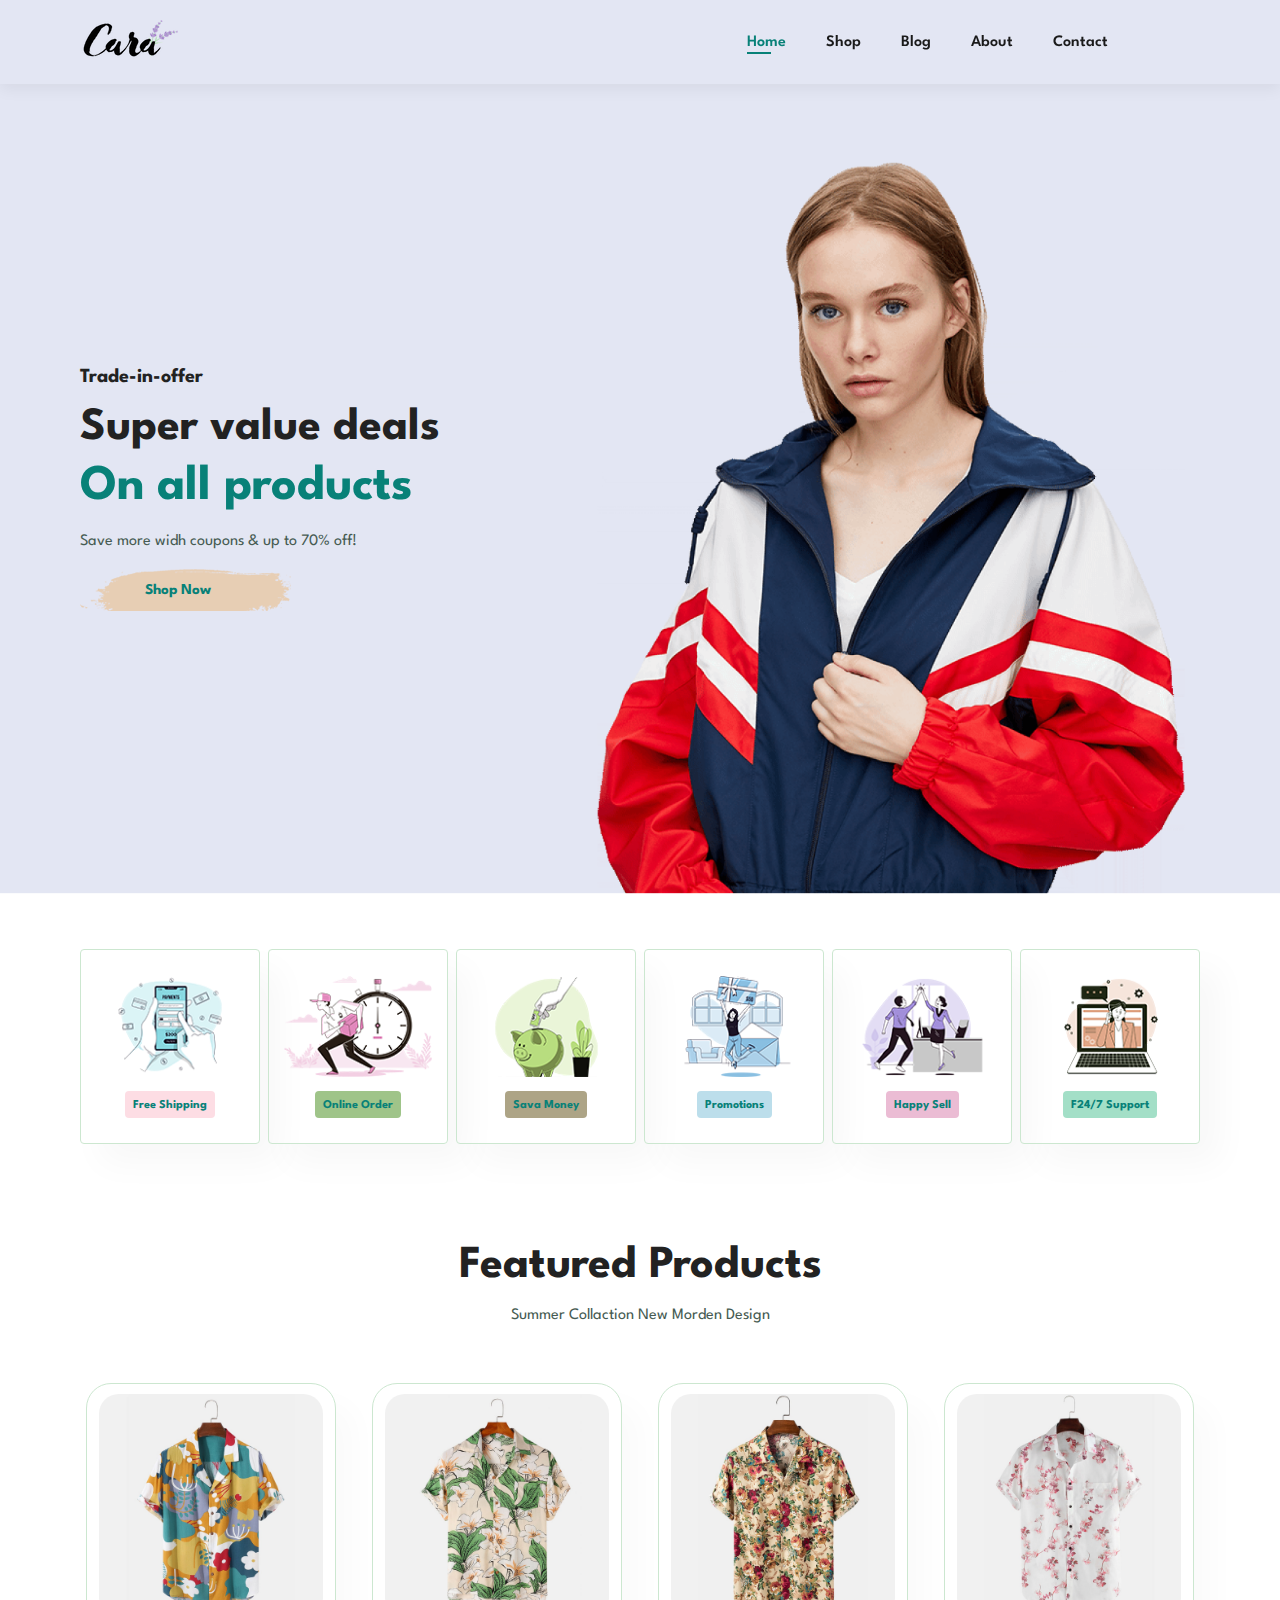
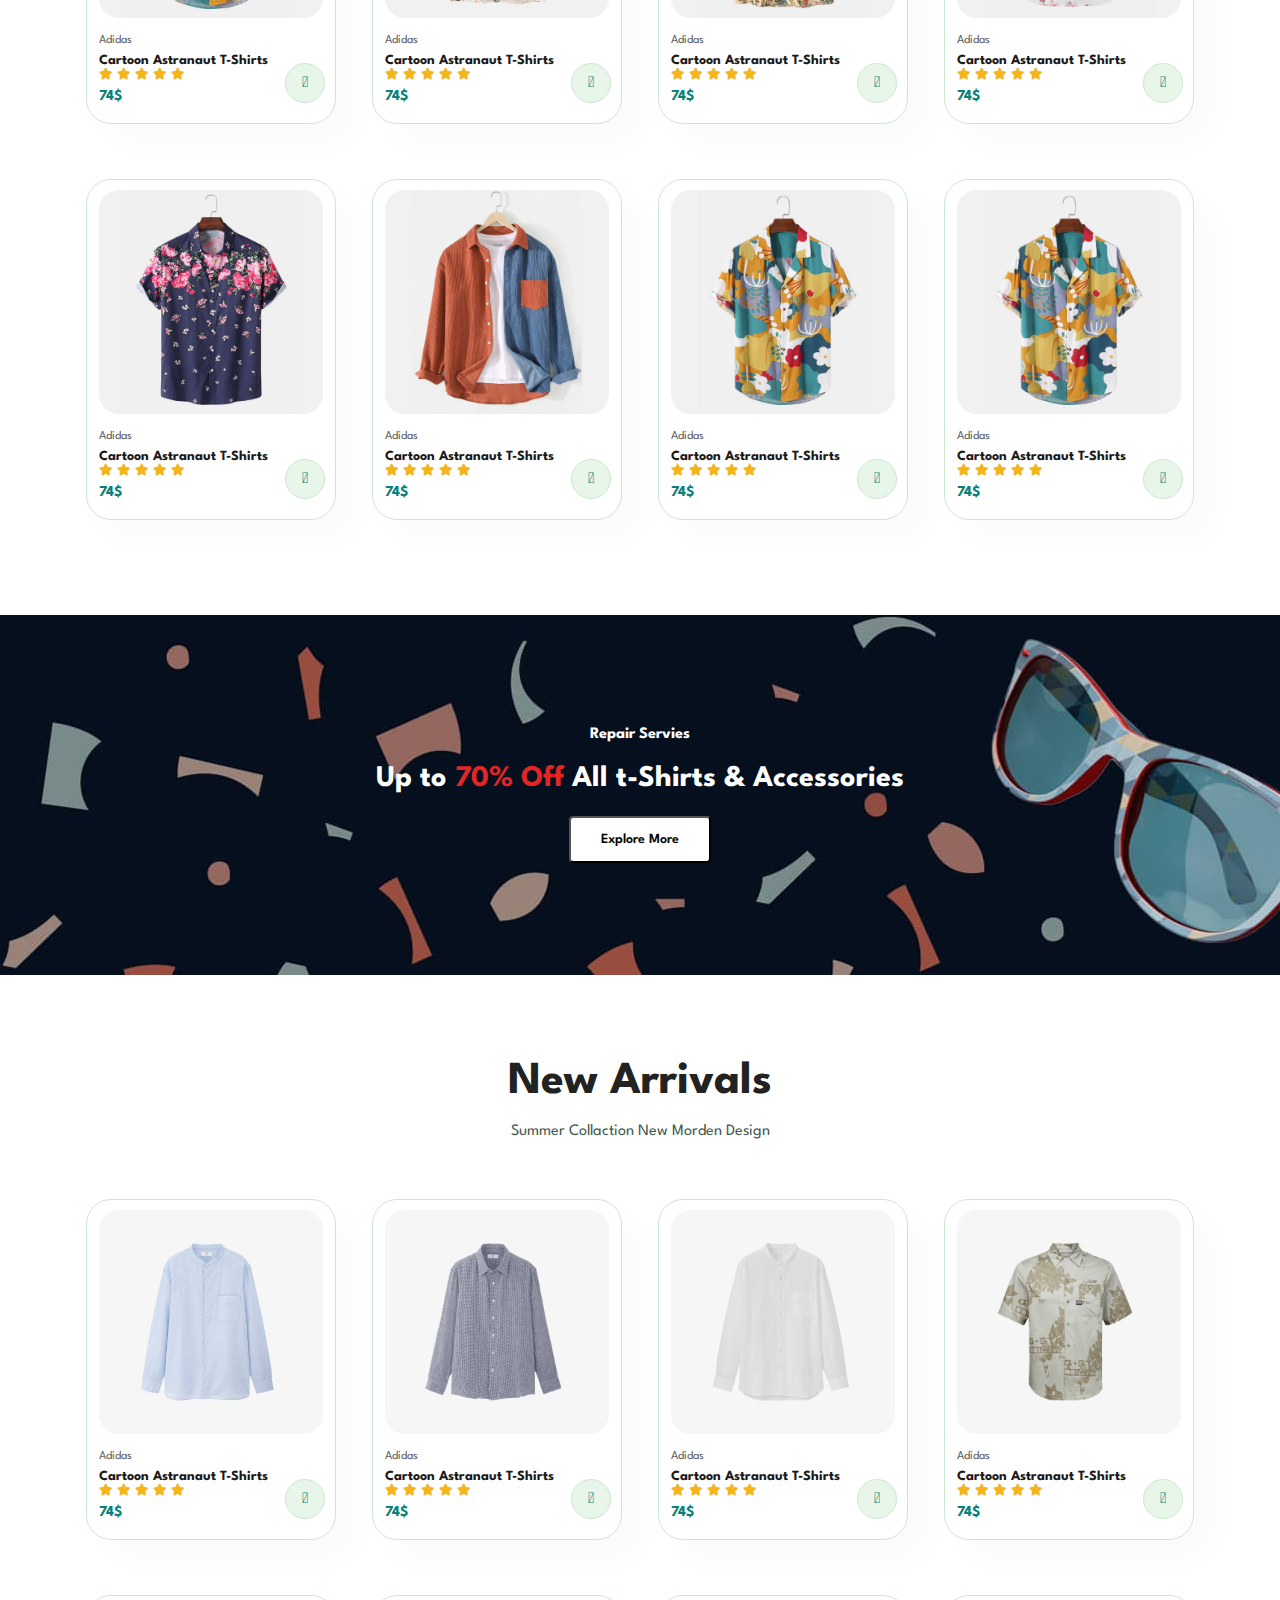
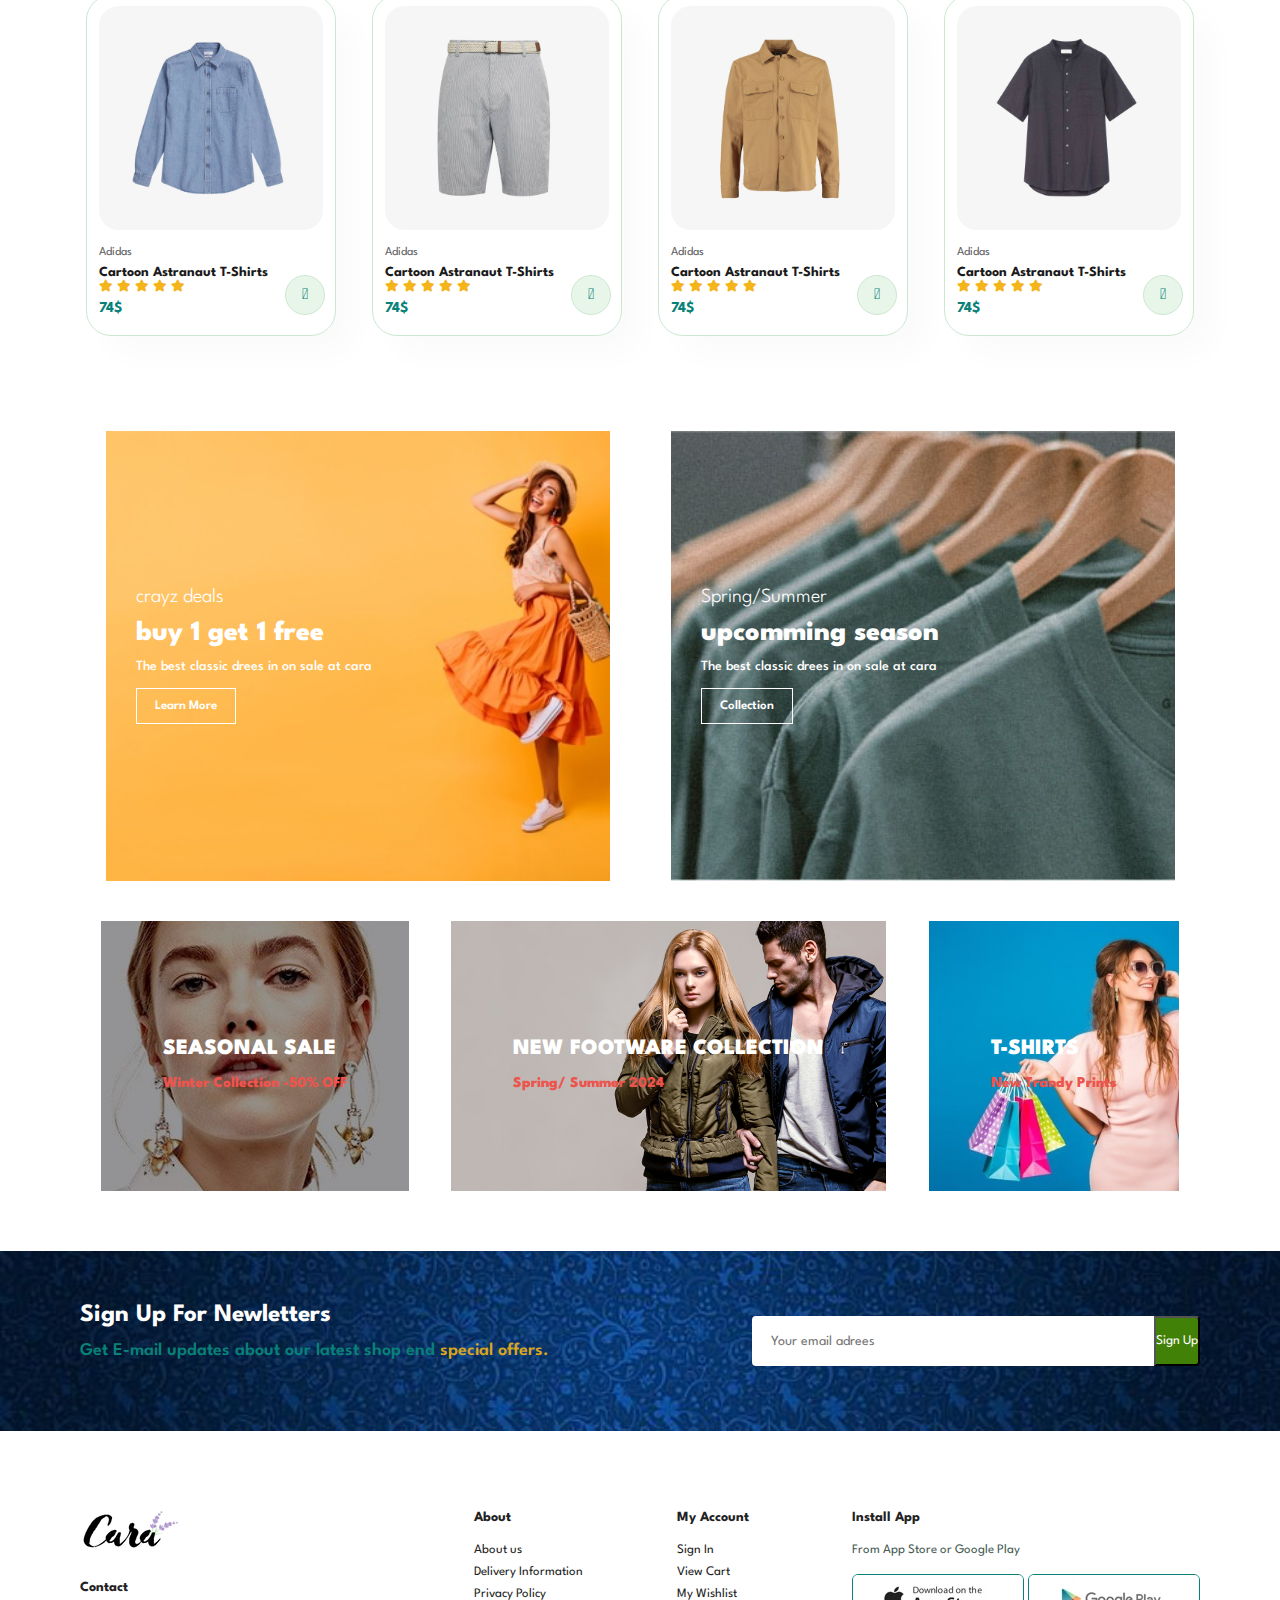
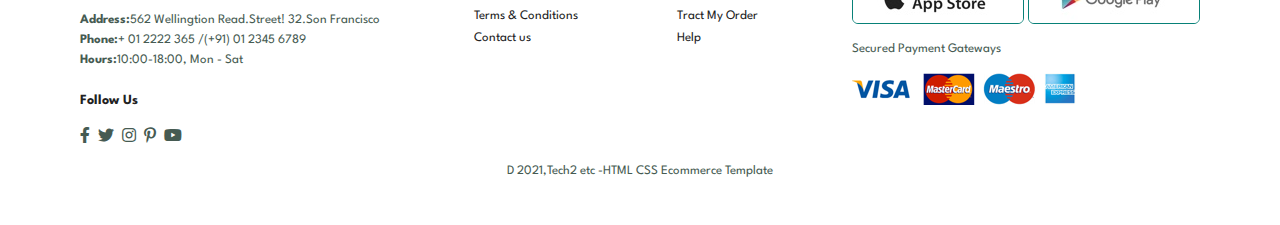
<file: index.html>
<!DOCTYPE html>
<html lang="en">

<head>
    <meta charset="UTF-8">
    <meta name="viewport" content="width=device-width, initial-scale=1.0">
    <link rel="stylesheet" href="./style.css">
    <title>Document</title>
    <link rel="stylesheet" href="https://pro.fontawesome.com/releases/v5.10.0/css/all.css" />
</head>

<body>

    <section id="header">
        <a href="#"><img src="./img/logo (1).png" alt=""></a>


        <ul id="navbar">
            <li><a class="active" href="index.html">Home</a></li>
            <li><a href="shop.html">Shop</a></li>
            <li><a href="blog.html">Blog</a></li>
            <li><a href="about.html">About</a></li>
            <li><a href="contact.html">Contact</a></li>
            <li id="lg-bag"><a href="cart.html"><i class="far fa-shopping-bag"></i></a></li>
            <a href="#" id="close"><i class="far fa-times"></i></a>
        </ul>

        <div id="mobile">
            <a href="cart.html"><i class="far fa-shopping-bag"></i></a>
            <i id="bar" class="fas fa-outdent"></i>
        </div>
    </section>

    <section id="hero">

        <h4>Trade-in-offer</h4>
        <h2>Super value deals</h2>
        <h1>On all products</h1>
        <p>Save more widh coupons & up to 70% off!</p>
        <button>Shop Now</button>
    </section>

    <section id="feature" class="section-p1">
        <div class="fe-box">
            <img src="./img/f1.png" alt="">
            <h6>Free Shipping</h6>
        </div>
        <div class="fe-box">
            <img src="./img/f2.png" alt="">
            <h6>Online Order</h6>
        </div>
        <div class="fe-box">
            <img src="./img/f3.png" alt="">
            <h6>Sava Money</h6>
        </div>
        <div class="fe-box">
            <img src="./img/f4.png" alt="">
            <h6>Promotions</h6>
        </div>
        <div class="fe-box">
            <img src="./img/f5.png" alt="">
            <h6>Happy Sell</h6>
        </div>
        <div class="fe-box">
            <img src="./img/f6.png" alt="">
            <h6>F24/7 Support</h6>
        </div>


    </section>

    <section id="products1" class="section-p1">
        <h2>Featured Products</h2>
        <p>Summer Collaction New Morden Design</p>
        <div class="pro-container">
            <div class="pro">
                <img src="./img/f1.jpg" alt="">
                <div class="des">
                    <span>Adidas</span>
                    <h5>Cartoon Astranaut T-Shirts</h5>
                    <div class="star">
                        <i class="fas fa-star"></i>
                        <i class="fas fa-star"></i>
                        <i class="fas fa-star"></i>
                        <i class="fas fa-star"></i>
                        <i class="fas fa-star"></i>

                    </div>
                    <h4>74$</h4>
                </div>
                <a href="#"><i class="fal fa-shopping-cart cart"></i></a>
            </div>


            <div class="pro">
                <img src="./img/f2.jpg" alt="">
                <div class="des">
                    <span>Adidas</span>
                    <h5>Cartoon Astranaut T-Shirts</h5>
                    <div class="star">
                        <i class="fas fa-star"></i>
                        <i class="fas fa-star"></i>
                        <i class="fas fa-star"></i>
                        <i class="fas fa-star"></i>
                        <i class="fas fa-star"></i>

                    </div>
                    <h4>74$</h4>
                </div>
                <a href="#"><i class="fal fa-shopping-cart cart"></i></a>
            </div>
            <div class="pro">
                <img src="./img/f3.jpg" alt="">
                <div class="des">
                    <span>Adidas</span>
                    <h5>Cartoon Astranaut T-Shirts</h5>
                    <div class="star">
                        <i class="fas fa-star"></i>
                        <i class="fas fa-star"></i>
                        <i class="fas fa-star"></i>
                        <i class="fas fa-star"></i>
                        <i class="fas fa-star"></i>

                    </div>
                    <h4>74$</h4>
                </div>
                <a href="#"><i class="fal fa-shopping-cart cart"></i></a>
            </div>
            <div class="pro">
                <img src="./img/f4.jpg" alt="">
                <div class="des">
                    <span>Adidas</span>
                    <h5>Cartoon Astranaut T-Shirts</h5>
                    <div class="star">
                        <i class="fas fa-star"></i>
                        <i class="fas fa-star"></i>
                        <i class="fas fa-star"></i>
                        <i class="fas fa-star"></i>
                        <i class="fas fa-star"></i>

                    </div>
                    <h4>74$</h4>
                </div>
                <a href="#"><i class="fal fa-shopping-cart cart"></i></a>
            </div>

            <div class="pro">
                <img src="./img/f5.jpg" alt="">
                <div class="des">
                    <span>Adidas</span>
                    <h5>Cartoon Astranaut T-Shirts</h5>
                    <div class="star">
                        <i class="fas fa-star"></i>
                        <i class="fas fa-star"></i>
                        <i class="fas fa-star"></i>
                        <i class="fas fa-star"></i>
                        <i class="fas fa-star"></i>

                    </div>
                    <h4>74$</h4>
                </div>
                <a href="#"><i class="fal fa-shopping-cart cart"></i></a>
            </div>
            <div class="pro">
                <img src="./img/f6.jpg" alt="">
                <div class="des">
                    <span>Adidas</span>
                    <h5>Cartoon Astranaut T-Shirts</h5>
                    <div class="star">
                        <i class="fas fa-star"></i>
                        <i class="fas fa-star"></i>
                        <i class="fas fa-star"></i>
                        <i class="fas fa-star"></i>
                        <i class="fas fa-star"></i>

                    </div>
                    <h4>74$</h4>
                </div>
                <a href="#"><i class="fal fa-shopping-cart cart"></i></a>
            </div>
            <div class="pro">
                <img src="./img/f1.jpg" alt="">
                <div class="des">
                    <span>Adidas</span>
                    <h5>Cartoon Astranaut T-Shirts</h5>
                    <div class="star">
                        <i class="fas fa-star"></i>
                        <i class="fas fa-star"></i>
                        <i class="fas fa-star"></i>
                        <i class="fas fa-star"></i>
                        <i class="fas fa-star"></i>

                    </div>
                    <h4>74$</h4>
                </div>
                <a href="#"><i class="fal fa-shopping-cart cart"></i></a>
            </div>
            <div class="pro">
                <img src="./img/f1.jpg" alt="">
                <div class="des">
                    <span>Adidas</span>
                    <h5>Cartoon Astranaut T-Shirts</h5>
                    <div class="star">
                        <i class="fas fa-star"></i>
                        <i class="fas fa-star"></i>
                        <i class="fas fa-star"></i>
                        <i class="fas fa-star"></i>
                        <i class="fas fa-star"></i>

                    </div>
                    <h4>74$</h4>
                </div>
                <a href="#"><i class="fal fa-shopping-cart cart"></i></a>
            </div>
        </div>



    </section>

    <section id="banner" class="section-m1">
        <h4>Repair Servies</h4>
        <h2>Up to <span>70% Off</span> All t-Shirts & Accessories </h2>
        <button class="normal">Explore More</button>
    </section>

    <section id="products1" class="section-p1">
        <h2>New Arrivals</h2>
        <p>Summer Collaction New Morden Design</p>
        <div class="pro-container">
            <div class="pro">
                <img src="./img/n1.jpg" alt="">
                <div class="des">
                    <span>Adidas</span>
                    <h5>Cartoon Astranaut T-Shirts</h5>
                    <div class="star">
                        <i class="fas fa-star"></i>
                        <i class="fas fa-star"></i>
                        <i class="fas fa-star"></i>
                        <i class="fas fa-star"></i>
                        <i class="fas fa-star"></i>

                    </div>
                    <h4>74$</h4>
                </div>
                <a href="#"><i class="fal fa-shopping-cart cart"></i></a>
            </div>


            <div class="pro">
                <img src="./img/n2.jpg" alt="">
                <div class="des">
                    <span>Adidas</span>
                    <h5>Cartoon Astranaut T-Shirts</h5>
                    <div class="star">
                        <i class="fas fa-star"></i>
                        <i class="fas fa-star"></i>
                        <i class="fas fa-star"></i>
                        <i class="fas fa-star"></i>
                        <i class="fas fa-star"></i>

                    </div>
                    <h4>74$</h4>
                </div>
                <a href="#"><i class="fal fa-shopping-cart cart"></i></a>
            </div>
            <div class="pro">
                <img src="./img/n3.jpg" alt="">
                <div class="des">
                    <span>Adidas</span>
                    <h5>Cartoon Astranaut T-Shirts</h5>
                    <div class="star">
                        <i class="fas fa-star"></i>
                        <i class="fas fa-star"></i>
                        <i class="fas fa-star"></i>
                        <i class="fas fa-star"></i>
                        <i class="fas fa-star"></i>

                    </div>
                    <h4>74$</h4>
                </div>
                <a href="#"><i class="fal fa-shopping-cart cart"></i></a>
            </div>
            <div class="pro">
                <img src="./img/n4.jpg" alt="">
                <div class="des">
                    <span>Adidas</span>
                    <h5>Cartoon Astranaut T-Shirts</h5>
                    <div class="star">
                        <i class="fas fa-star"></i>
                        <i class="fas fa-star"></i>
                        <i class="fas fa-star"></i>
                        <i class="fas fa-star"></i>
                        <i class="fas fa-star"></i>

                    </div>
                    <h4>74$</h4>
                </div>
                <a href="#"><i class="fal fa-shopping-cart cart"></i></a>
            </div>

            <div class="pro">
                <img src="./img/n5.jpg" alt="">
                <div class="des">
                    <span>Adidas</span>
                    <h5>Cartoon Astranaut T-Shirts</h5>
                    <div class="star">
                        <i class="fas fa-star"></i>
                        <i class="fas fa-star"></i>
                        <i class="fas fa-star"></i>
                        <i class="fas fa-star"></i>
                        <i class="fas fa-star"></i>

                    </div>
                    <h4>74$</h4>
                </div>
                <a href="#"><i class="fal fa-shopping-cart cart"></i></a>
            </div>
            <div class="pro">
                <img src="./img/n6.jpg" alt="">
                <div class="des">
                    <span>Adidas</span>
                    <h5>Cartoon Astranaut T-Shirts</h5>
                    <div class="star">
                        <i class="fas fa-star"></i>
                        <i class="fas fa-star"></i>
                        <i class="fas fa-star"></i>
                        <i class="fas fa-star"></i>
                        <i class="fas fa-star"></i>

                    </div>
                    <h4>74$</h4>
                </div>
                <a href="#"><i class="fal fa-shopping-cart cart"></i></a>
            </div>
            <div class="pro">
                <img src="./img/n7.jpg" alt="">
                <div class="des">
                    <span>Adidas</span>
                    <h5>Cartoon Astranaut T-Shirts</h5>
                    <div class="star">
                        <i class="fas fa-star"></i>
                        <i class="fas fa-star"></i>
                        <i class="fas fa-star"></i>
                        <i class="fas fa-star"></i>
                        <i class="fas fa-star"></i>

                    </div>
                    <h4>74$</h4>
                </div>
                <a href="#"><i class="fal fa-shopping-cart cart"></i></a>
            </div>
            <div class="pro">
                <img src="./img/n8.jpg" alt="">
                <div class="des">
                    <span>Adidas</span>
                    <h5>Cartoon Astranaut T-Shirts</h5>
                    <div class="star">
                        <i class="fas fa-star"></i>
                        <i class="fas fa-star"></i>
                        <i class="fas fa-star"></i>
                        <i class="fas fa-star"></i>
                        <i class="fas fa-star"></i>

                    </div>
                    <h4>74$</h4>
                </div>
                <a href="#"><i class="fal fa-shopping-cart cart"></i></a>
            </div>
        </div>



    </section>
    <section id="sm-banner" class="section-p1">
        <div class="banner-box ">
            <h4>crayz deals</h4>
            <h2>buy 1 get 1 free</h2>
            <span>The best classic drees in on sale at cara</span>
            <button class="white">Learn More</button>
        </div>

        <div class="banner-box banner-box2">
            <h4>Spring/Summer</h4>
            <h2>upcomming season</h2>
            <span>The best classic drees in on sale at cara</span>
            <button class="white">Collection</button>
        </div>
    </section>

    <section id="banner3">
        <div class="banner-box">
            <h2>SEASONAL SALE</h2>
            <h3>Winter Collection -50% OFF</h3>
        </div>
        <div class="banner-box banner-box2">
            <h2>NEW FOOTWARE COLLECTION</h2>
            <h3>Spring/ Summer 2024</h3>
        </div>
        <div class="banner-box banner-box3">
            <h2>T-SHIRTS</h2>
            <h3>New Trandy Prints</h3>
        </div>
    </section>

    <section id="newletter" class="section-p1 section-m1">
        <div class="newtext">
            <b>Sign Up For Newletters</b>
            <p>Get E-mail updates about our latest shop end <span>special offers.</span> </p>
        </div>
        <div class="form">
            <input type="text" placeholder="Your email adrees">
            <button>Sign Up</button>
        </div>
    </section>

    <footer class="section-p1">
        <div class="col">
            <img class="logo" src="./logo (1).png" alt="">

            <h4>Contact</h4>
            <p><strong>Address:</strong>562 Wellingtion Read.Street! 32.Son Francisco</strong></p>
            <p><strong>Phone:</strong>+ 01 2222 365 /(+91) 01 2345 6789</p>
            <p><strong>Hours:</strong>10:00-18:00, Mon - Sat </p>

            <div class="follow">
                <h4>Follow Us</h4>
                <div class="icon">
                    <i class="fab fa-facebook-f"></i>
                    <i class="fab fa-twitter"></i>
                    <i class="fab fa-instagram"></i>
                    <i class="fab fa-pinterest-p"></i>
                    <i class="fab fa-youtube"></i>

                </div>
            </div>
        </div>
        <div class="col">
            <h4>About </h4>
            <a href="#">About us</a>
            <a href="#">Delivery Information</a>
            <a href="#">Privacy Policy</a>
            <a href="#">Terms & Conditions</a>
            <a href="#">Contact us</a>

        </div>
        <div class="col">
            <h4>My Account </h4>
            <a href="#">Sign In</a>
            <a href="#">View Cart</a>
            <a href="#">My Wishlist</a>
            <a href="#">Tract My Order</a>
            <a href="#">Help</a>

        </div>
        <div class="col install">
            <h4>Install App</h4>
            <p>From App Store or Google Play</p>
            <div class="row">
                <img src="./app (1).jpg" alt="">
                <img src="./img/play.jpg" alt="">
            </div>
            <p>Secured Payment Gateways</p>
            <img src="./img/pay.png" alt="">
        </div>
        <div class="copyright">
            <p>D 2021,Tech2 etc -HTML CSS Ecommerce Template</p>
        </div>


    </footer>










    <script src="./add.js"></script>
</body>

</html>
</file>
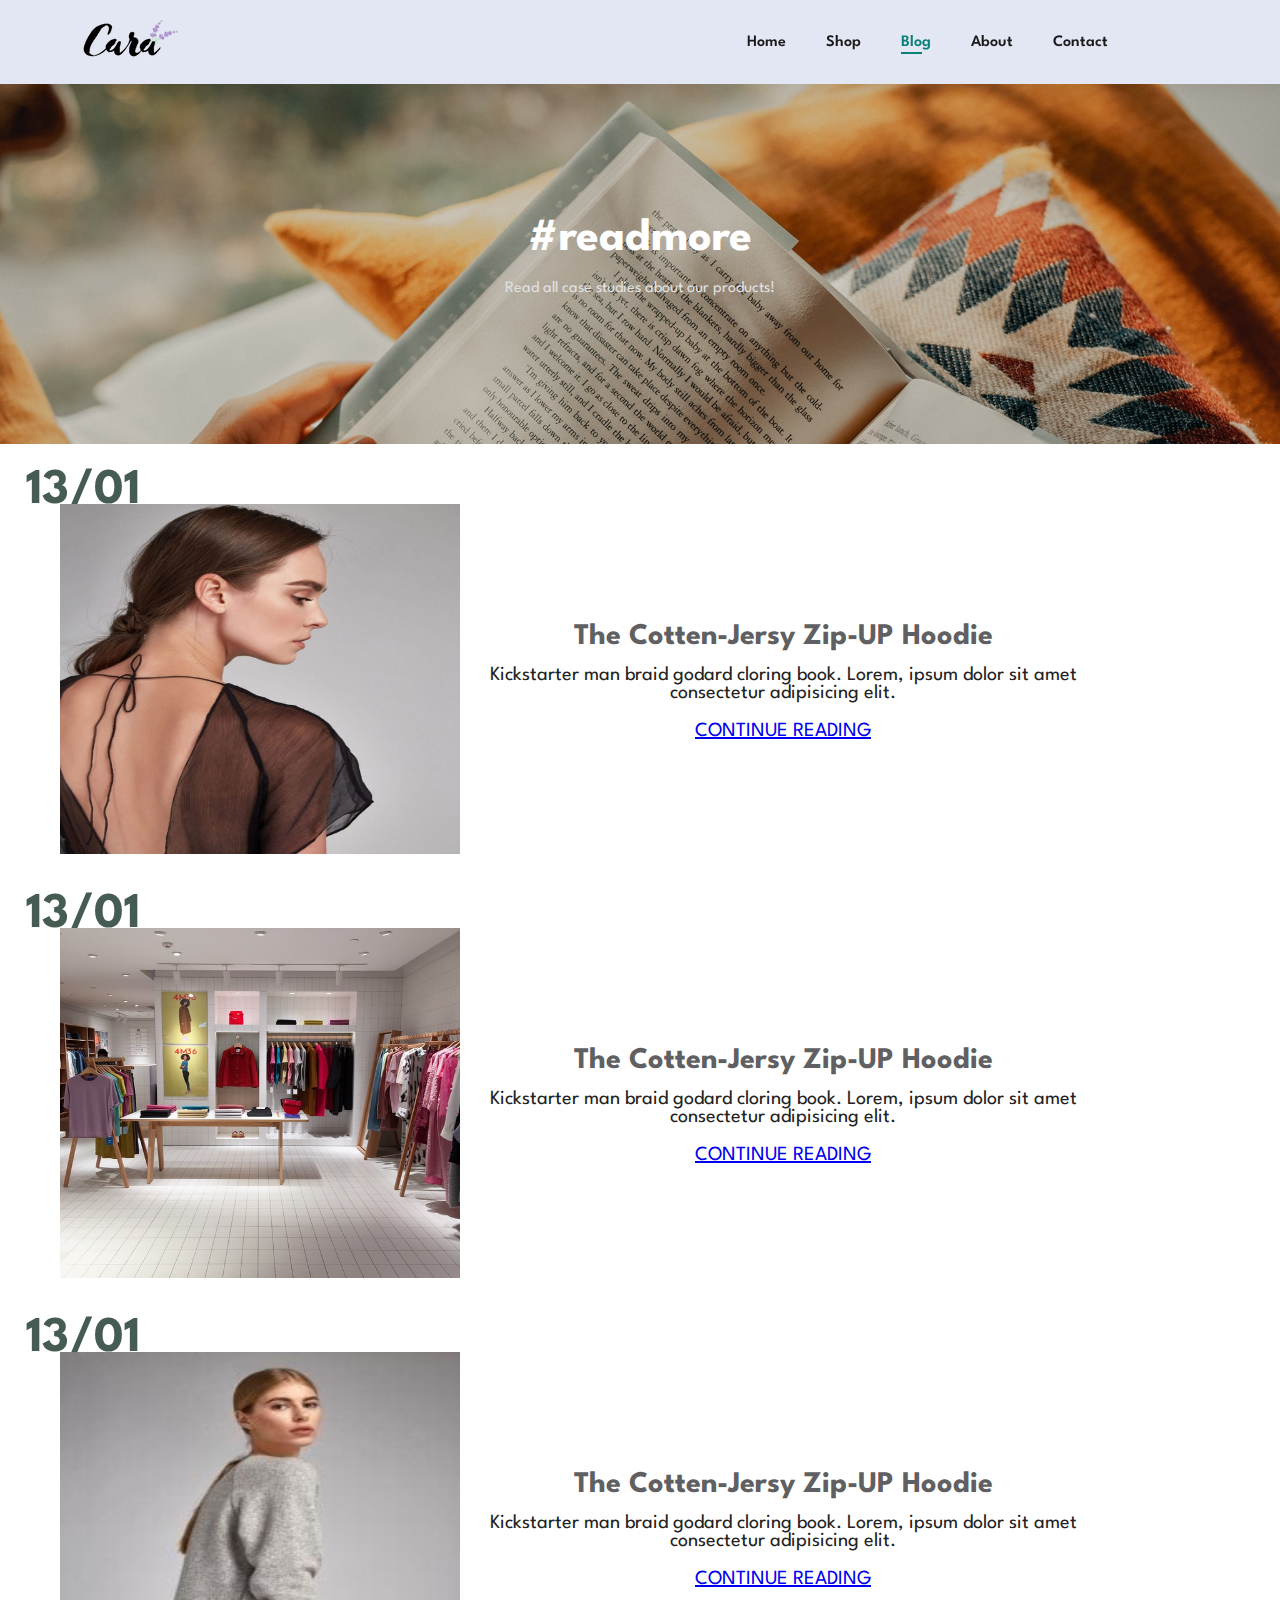
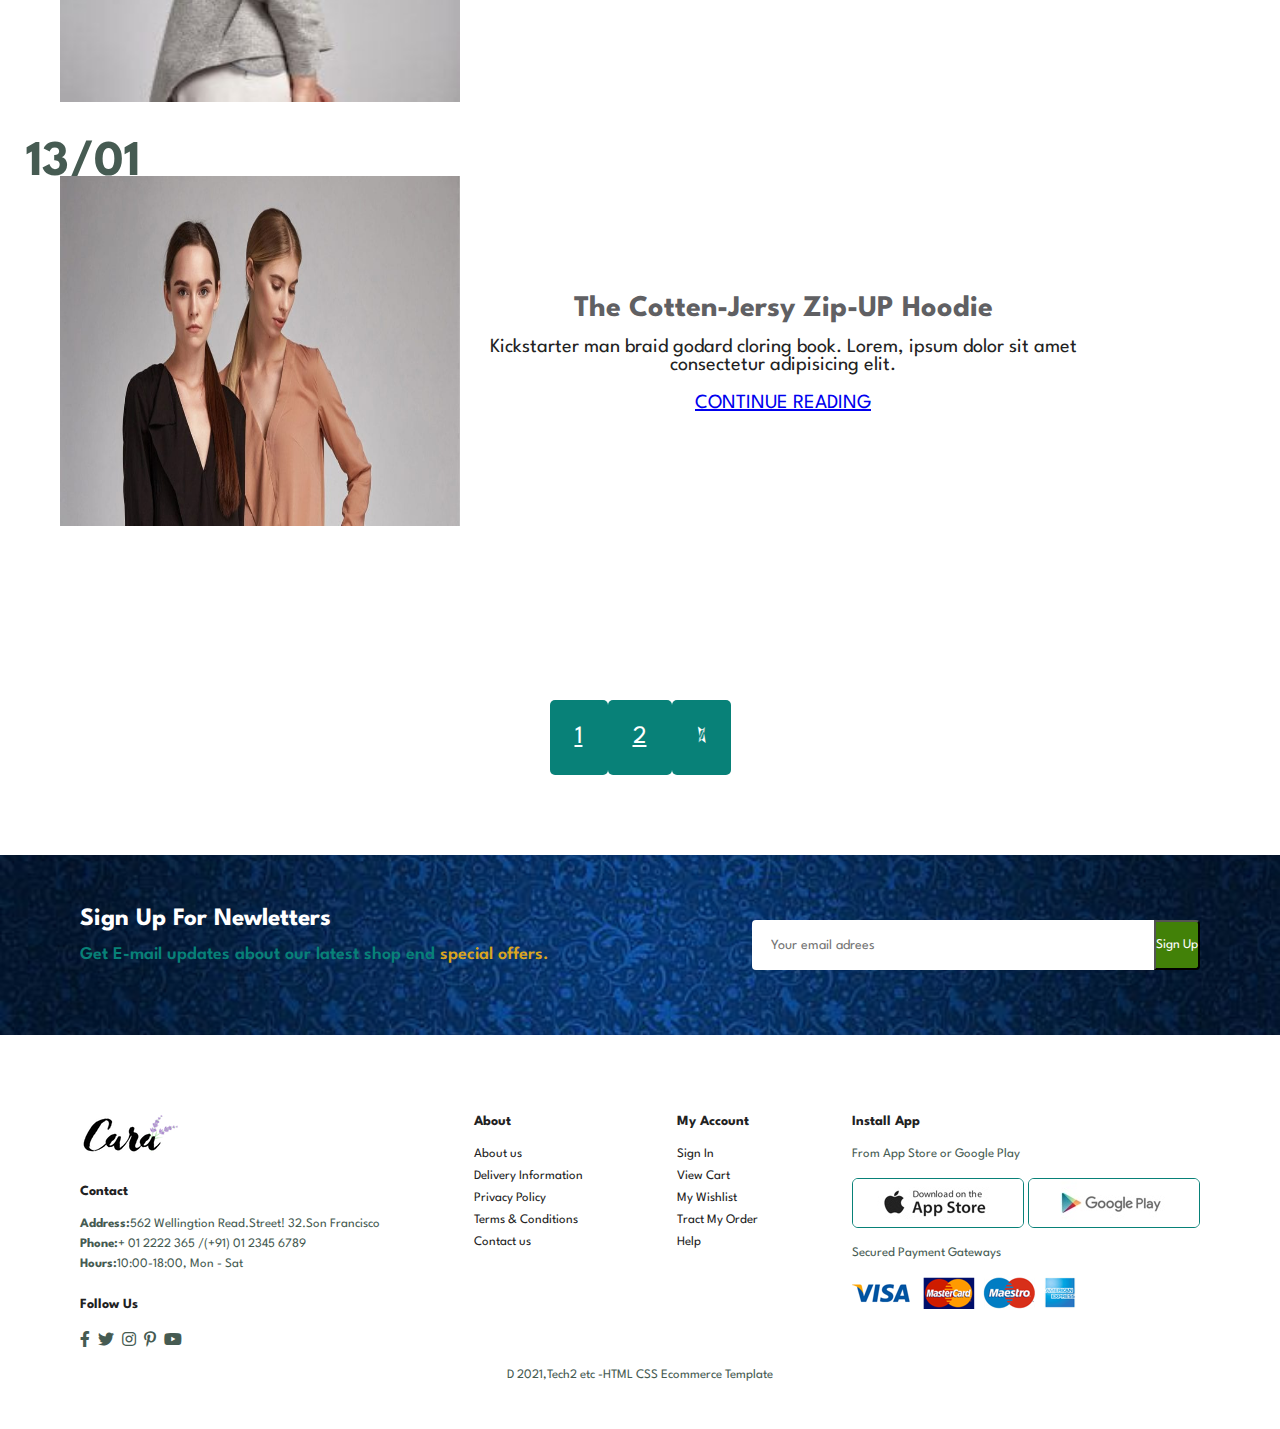
<file: blog.html>
<!DOCTYPE html>
<html lang="en">

<head>
    <meta charset="UTF-8">
    <meta name="viewport" content="width=device-width, initial-scale=1.0">
    <link rel="stylesheet" href="./style.css">
    <title>Document</title>
    <link rel="stylesheet" href="https://pro.fontawesome.com/releases/v5.10.0/css/all.css" />
</head>

<body>

    <section id="header">
        <a href="#"><img src="./logo (1).png" alt=""></a>

        <div>
            <ul id="navbar">
                <li><a href="index.html">Home</a></li>
                <li><a href="shop.html">Shop</a></li>
                <li><a class="active" href="blog.html">Blog</a></li>
                <li><a href="about.html">About</a></li>
                <li><a href="contact.html">Contact</a></li>
                <li id="lg-bag"><a href="cart.html"><i class="far fa-shopping-bag"></i></a></li>
                <a href="#" id="close"><i class="far fa-times"></i></a>


            </ul>
        </div>
        <div id="mobile">

            <a href="cart.html"><i class="far fa-shopping-bag"></i></a>
            <i id="bar" class="fas fa-outdent"></i>
        </div>
    </section>

    <section id="page-header" class="blog-header">
        
        <h2>#readmore</h2>
        <p>Read all case studies about our products! </p>
    </section>
 
<section id="blog">
    <div class="blog-box">
        <div class="blog-img">
            <img src="./img/b1 (3).jpg" alt="">
        </div>
        <div class="blog-details">
            <h4>The Cotten-Jersy Zip-UP Hoodie</h4>
            <p>Kickstarter man braid godard cloring book. Lorem, ipsum dolor sit amet consectetur adipisicing elit.</p>
            <a href="#">CONTINUE READING</a>
        </div>
        <h1>13/01</h1>
    </div>
    <div class="blog-box">
        <div class="blog-img">
            <img  src="./img/b3 (1).jpg" alt="">
        </div>
        <div class="blog-details">
            <h4>The Cotten-Jersy Zip-UP Hoodie</h4>
            <p>Kickstarter man braid godard cloring book. Lorem, ipsum dolor sit amet consectetur adipisicing elit.</p>
            <a href="#">CONTINUE READING</a>
        </div>
        <h1>13/01</h1>
    </div>
    <div class="blog-box">
        <div class="blog-img">
            <img src="./img/b5 (1).jpg" alt="">
        </div>
        <div class="blog-details">
            <h4>The Cotten-Jersy Zip-UP Hoodie</h4>
            <p>Kickstarter man braid godard cloring book. Lorem, ipsum dolor sit amet consectetur adipisicing elit.</p>
            <a href="#">CONTINUE READING</a>
        </div>
        <h1>13/01</h1>
    </div>
    <div class="blog-box">
        <div class="blog-img">
            <img src="./img/b2 (3).jpg" alt="">
        </div>
        <div class="blog-details">
            <h4>The Cotten-Jersy Zip-UP Hoodie</h4>
            <p>Kickstarter man braid godard cloring book. Lorem, ipsum dolor sit amet consectetur adipisicing elit.</p>
            <a href="#">CONTINUE READING</a>
        </div>
        <h1>13/01</h1>
    </div>
</section>

    <section id="pagination" class="section-p1">
        <a href="#">1</a>
        <a href="#">2</a>
        <a href="#"><i class="fal fa-long-arrow-alt-right"></i></a>
    </section>
    <section id="newletter" class="section-p1 section-m1">
        <div class="newtext">
            <b>Sign Up For Newletters</b>
            <p>Get E-mail updates about our latest shop end <span>special offers.</span> </p>
        </div>
        <div class="form">
            <input type="text" placeholder="Your email adrees">
            <button>Sign Up</button>
        </div>
    </section>

    <footer class="section-p1">
        <div class="col">
            <img class="logo" src="./logo (1).png" alt="">

            <h4>Contact</h4>
            <p><strong>Address:</strong>562 Wellingtion Read.Street! 32.Son Francisco</strong></p>
            <p><strong>Phone:</strong>+ 01 2222 365 /(+91) 01 2345 6789</p>
            <p><strong>Hours:</strong>10:00-18:00, Mon - Sat </p>

            <div class="follow">
                <h4>Follow Us</h4>
                <div class="icon">
                    <i class="fab fa-facebook-f"></i>
                    <i class="fab fa-twitter"></i>
                    <i class="fab fa-instagram"></i>
                    <i class="fab fa-pinterest-p"></i>
                    <i class="fab fa-youtube"></i>

                </div>
            </div>
        </div>
        <div class="col">
            <h4>About </h4>
            <a href="#">About us</a>
            <a href="#">Delivery Information</a>
            <a href="#">Privacy Policy</a>
            <a href="#">Terms & Conditions</a>
            <a href="#">Contact us</a>

        </div>
        <div class="col">
            <h4>My Account </h4>
            <a href="#">Sign In</a>
            <a href="#">View Cart</a>
            <a href="#">My Wishlist</a>
            <a href="#">Tract My Order</a>
            <a href="#">Help</a>

        </div>
        <div class="col install">
            <h4>Install App</h4>
            <p>From App Store or Google Play</p>
            <div class="row">
                <img src="./app (1).jpg" alt="">
                <img src="./play.jpg" alt="">
            </div>
            <p>Secured Payment Gateways</p>
            <img src="./pay.png" alt="">
        </div>
        <div class="copyright">
            <p>D 2021,Tech2 etc -HTML CSS Ecommerce Template</p>
        </div>


    </footer>










    <script src="./add.js"></script>
</body>

</html>
</file>
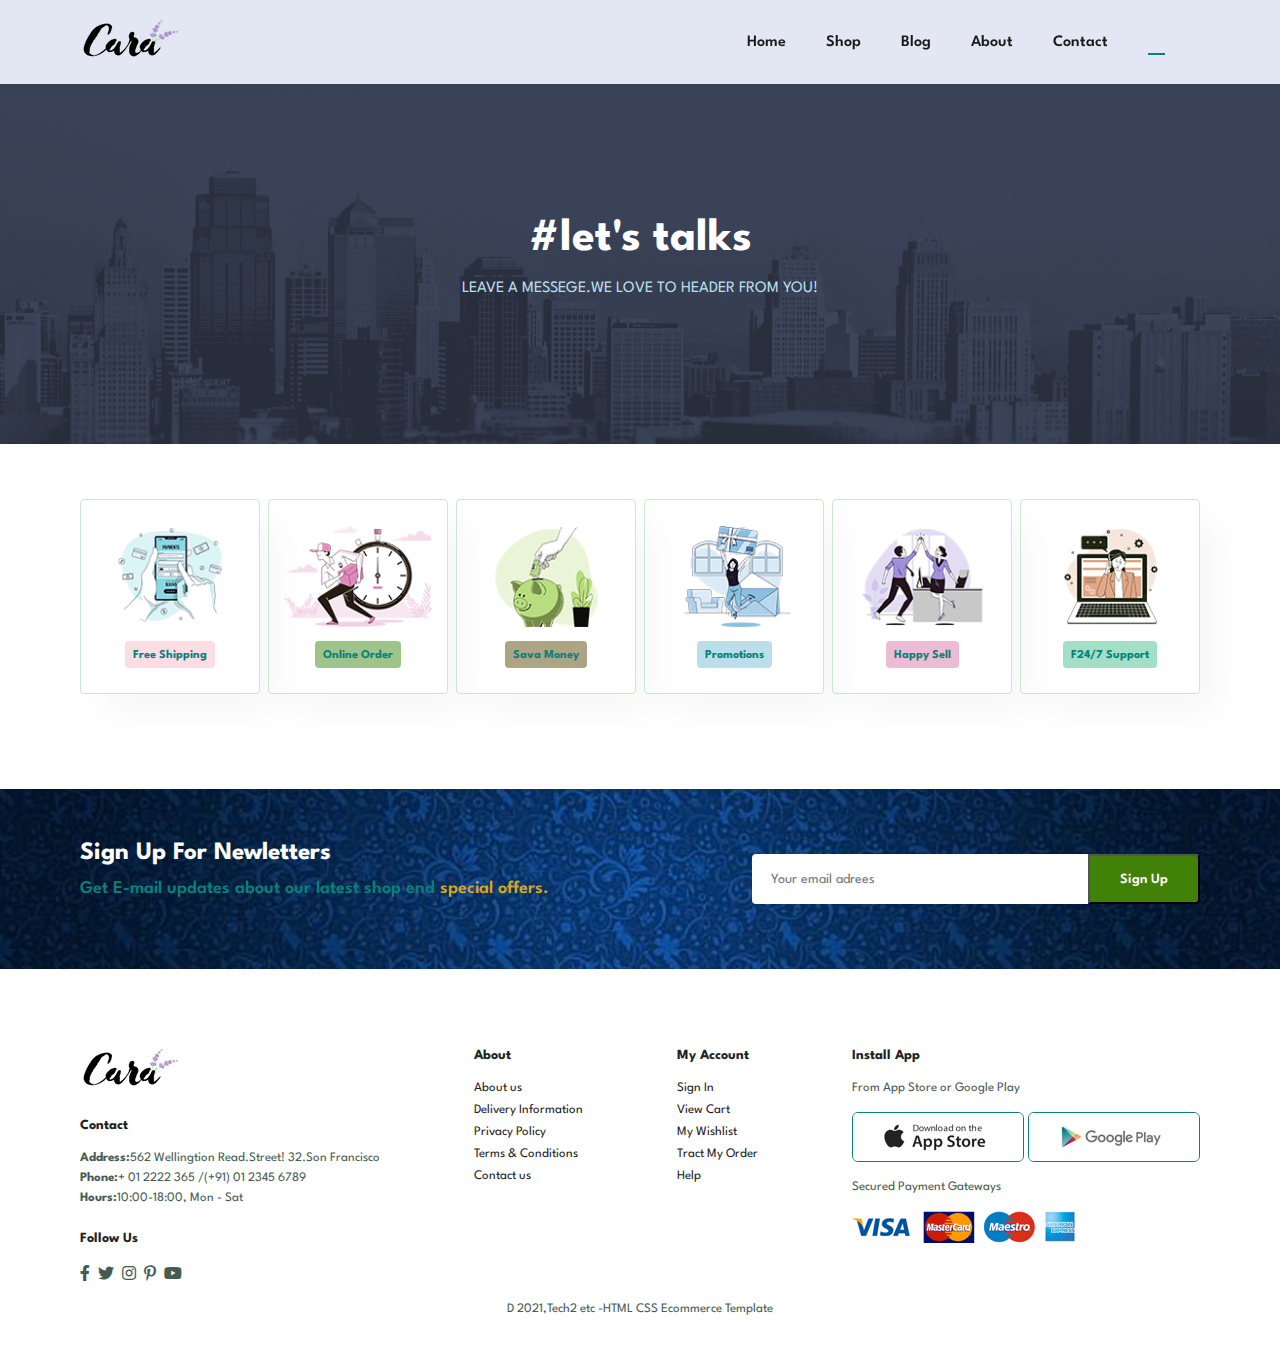
<file: cart.html>
<!DOCTYPE html>
<html lang="en">

<head>
    <meta charset="UTF-8">
    <meta name="viewport" content="width=device-width, initial-scale=1.0">
    <link rel="stylesheet" href="./style.css">
    <title>Document</title>
    <link rel="stylesheet" href="https://pro.fontawesome.com/releases/v5.10.0/css/all.css" />
</head>

<body>

    <section id="header">
        <a href="#"><img src="./logo (1).png" alt=""></a>

        <div>
            <ul id="navbar">
                <li><a href="index.html">Home</a></li>
                <li><a href="shop.html">Shop</a></li>
                <li><a href="blog.html">Blog</a></li>
                <li><a href="about.html">About</a></li>
                <li><a " href=" contact.html">Contact</a></li>
                <li id="lg-bag"><a class="active href=" cart.html"><i class="far fa-shopping-bag"></i></a></li>
                <a href="#" id="close"><i class="far fa-times"></i></a>


            </ul>
        </div>
        <div id="mobile">

            <a href="cart.html"><i class="far fa-shopping-bag"></i></a>
            <i id="bar" class="fas fa-outdent"></i>
        </div>
    </section>
    <section id="page-header" class="about-header">

        <h2>#let's talks</h2>
        <p>LEAVE A MESSEGE.WE LOVE TO HEADER FROM YOU!</p>
    </section>
    <section id="feature" class="section-p1">
        <div class="fe-box">
            <img src="./f1.png" alt="">
            <h6>Free Shipping</h6>
        </div>
        <div class="fe-box">
            <img src="./f2.png" alt="">
            <h6>Online Order</h6>
        </div>
        <div class="fe-box">
            <img src="./f3.png" alt="">
            <h6>Sava Money</h6>
        </div>
        <div class="fe-box">
            <img src="./f4.png" alt="">
            <h6>Promotions</h6>
        </div>
        <div class="fe-box">
            <img src="./f5.png" alt="">
            <h6>Happy Sell</h6>
        </div>
        <div class="fe-box">
            <img src="./f6.png" alt="">
            <h6>F24/7 Support</h6>
        </div>


    </section>


    </section>
    <section id="newletter" class="section-p1 section-m1">
        <div class="newtext">
            <b>Sign Up For Newletters</b>
            <p>Get E-mail updates about our latest shop end <span>special offers.</span> </p>
        </div>
        <div class="form">
            <input type="text" placeholder="Your email adrees">
            <button class="normal">Sign Up</button>
        </div>
    </section>
    <footer class="section-p1">
        <div class="col">
            <img class="logo" src="./logo (1).png" alt="">

            <h4>Contact</h4>
            <p><strong>Address:</strong>562 Wellingtion Read.Street! 32.Son Francisco</strong></p>
            <p><strong>Phone:</strong>+ 01 2222 365 /(+91) 01 2345 6789</p>
            <p><strong>Hours:</strong>10:00-18:00, Mon - Sat </p>

            <div class="follow">
                <h4>Follow Us</h4>
                <div class="icon">
                    <i class="fab fa-facebook-f"></i>
                    <i class="fab fa-twitter"></i>
                    <i class="fab fa-instagram"></i>
                    <i class="fab fa-pinterest-p"></i>
                    <i class="fab fa-youtube"></i>

                </div>
            </div>
        </div>
        <div class="col">
            <h4>About </h4>
            <a href="#">About us</a>
            <a href="#">Delivery Information</a>
            <a href="#">Privacy Policy</a>
            <a href="#">Terms & Conditions</a>
            <a href="#">Contact us</a>

        </div>
        <div class="col">
            <h4>My Account </h4>
            <a href="#">Sign In</a>
            <a href="#">View Cart</a>
            <a href="#">My Wishlist</a>
            <a href="#">Tract My Order</a>
            <a href="#">Help</a>

        </div>
        <div class="col install">
            <h4>Install App</h4>
            <p>From App Store or Google Play</p>
            <div class="row">
                <img src="./app (1).jpg" alt="">
                <img src="./play.jpg" alt="">
            </div>
            <p>Secured Payment Gateways</p>
            <img src="./pay.png" alt="">
        </div>
        <div class="copyright">
            <p>D 2021,Tech2 etc -HTML CSS Ecommerce Template</p>
        </div>


    </footer>
    <script src="./add.js"></script>
</body>

</html>
</file>
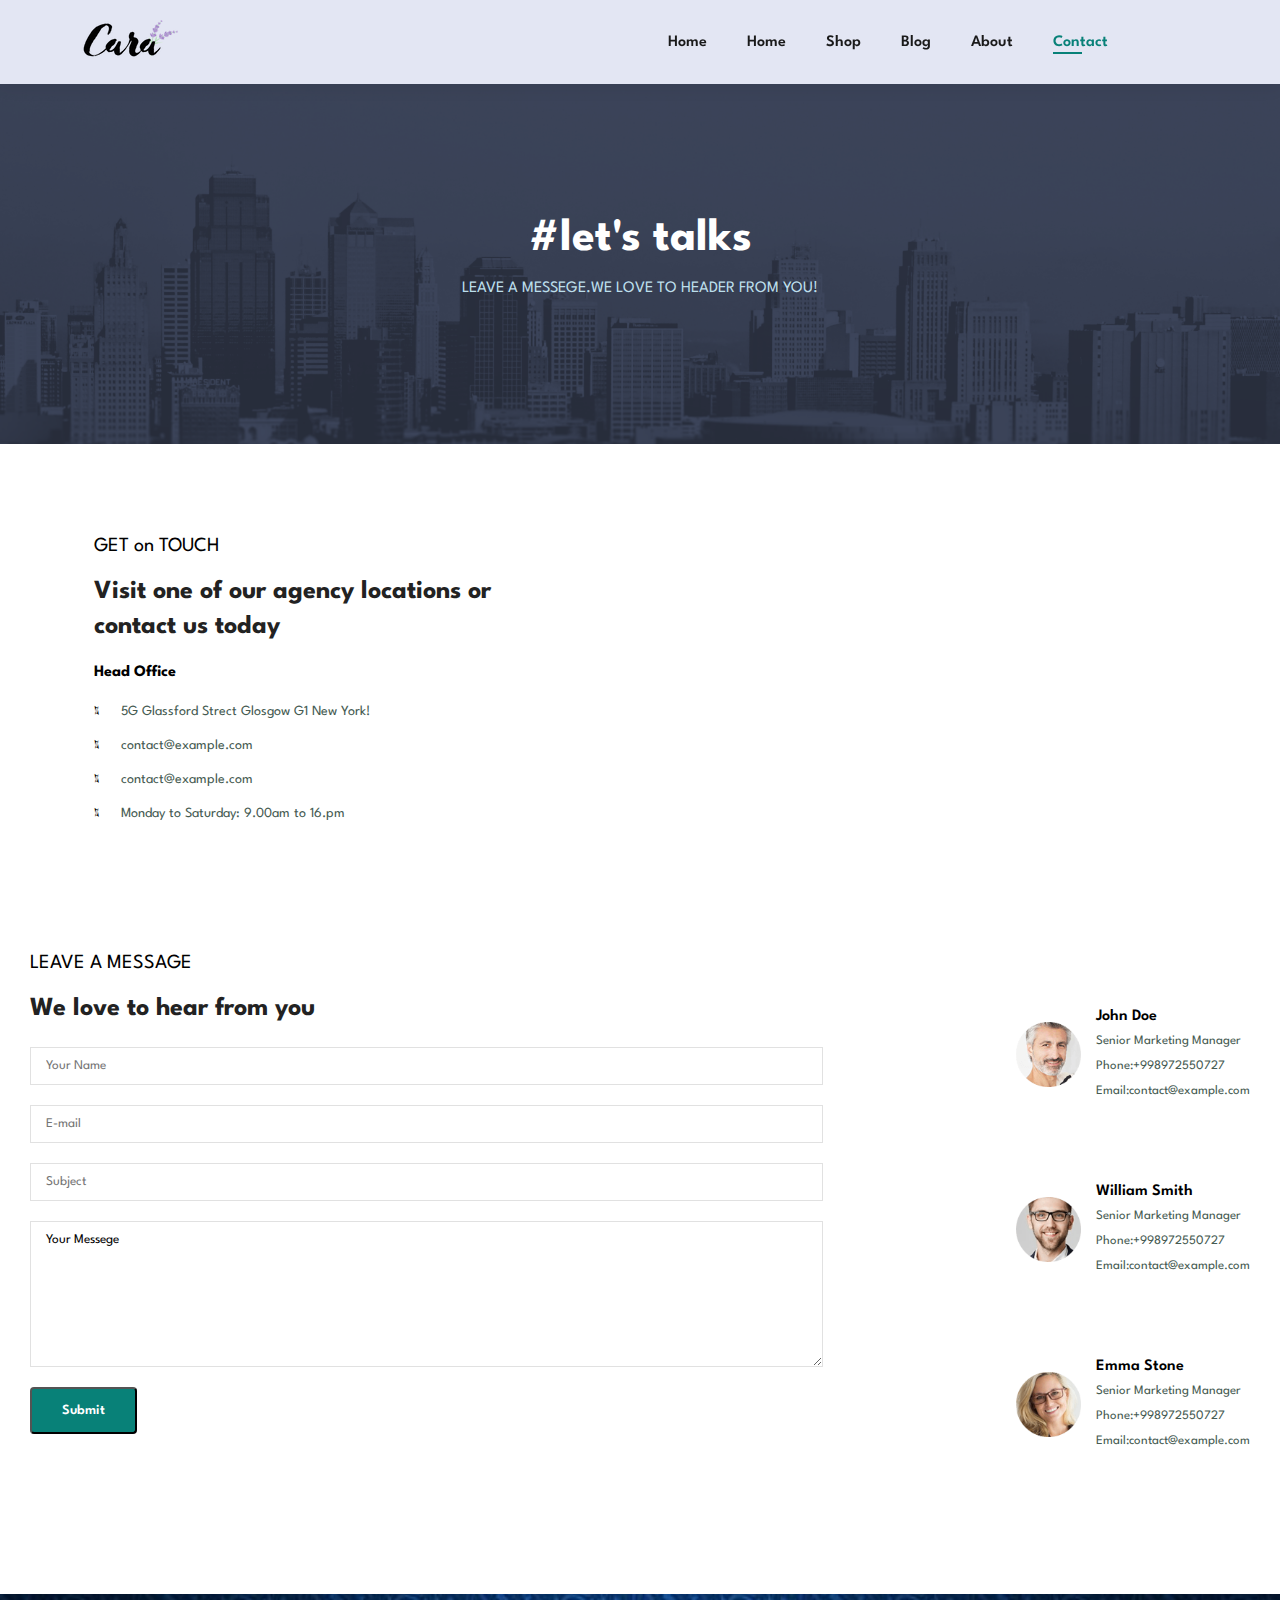
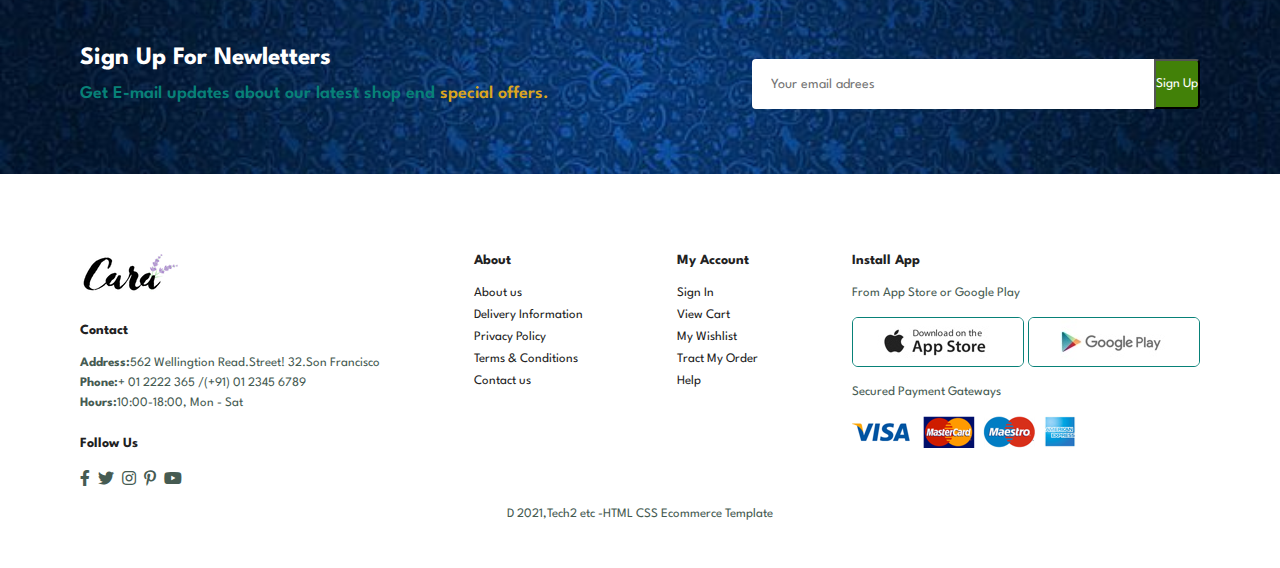
<file: contact.html>
<!DOCTYPE html>
<html lang="en">

<head>
    <meta charset="UTF-8">
    <meta name="viewport" content="width=device-width, initial-scale=1.0">
    <link rel="stylesheet" href="./style.css">
    <title>Document</title>
    <link rel="stylesheet" href="https://pro.fontawesome.com/releases/v5.10.0/css/all.css" />
</head>

<body>

    <section id="header">
        <a href="#"><img src="./logo (1).png" alt=""></a>

        <div>
            <ul id="navbar">
                <li><a href="index.html">Home</a></li>
                <li><a href="index.html">Home</a></li>

                <li><a href="shop.html">Shop</a></li>
                <li><a href="blog.html">Blog</a></li>
                <li><a href="about.html">About</a></li>
                <li><a class="active" href="contact.html">Contact</a></li>
                <li id="lg-bag"><a href="cart.html"><i class="far fa-shopping-bag"></i></a></li>
                <a href="#" id="close"><i class="far fa-times"></i></a>


            </ul>
        </div>
        <div id="mobile">

            <a href="cart.html"><i class="far fa-shopping-bag"></i></a>
            <i id="bar" class="fas fa-outdent"></i>
        </div>
    </section>
    <section id="page-header" class="about-header">

        <h2>#let's talks</h2>
        <p>LEAVE A MESSEGE.WE LOVE TO HEADER FROM YOU!</p>
    </section>
    <section id="contact-details" class="section-p1">
        <div class="details">
            <span>GET on TOUCH</span>
            <h2>Visit one of our agency locations or contact us today</h2>
            <h3>Head Office</h3>
            <div>
                <li>
                    <i class="fal fa-map"></i>
                    <p>5G Glassford Strect Glosgow G1 New York!</p>
                </li>
                <li>
                    <i class="fal fa-envelope"></i>
                    <p>contact@example.com</p>
                </li>
                <li>
                    <i class="fal fa-phone-alt"></i>
                    <p>contact@example.com</p>
                </li>
                <li>
                    <i class="fal fa-clock"></i>
                    <p>Monday to Saturday: 9.00am to 16.pm</p>
                </li>
            </div>
        </div>
        <div class="map">
            <iframe
                src="https://www.google.com/maps/embed?pb=!1m18!1m12!1m3!1d79041.58768512552!2d-1.24758785!3d51.7504163!2m3!1f0!2f0!3f0!3m2!1i1024!2i768!4f13.1!3m3!1m2!1s0x48713380adc41faf%3A0xc820dba8cb547402!2z0J7QutGB0YTQvtGA0LQsINCS0LXQu9C40LrQvtCx0YDQuNGC0LDQvdC40Y8!5e0!3m2!1sru!2s!4v1708695675610!5m2!1sru!2s"
                width="600" height="450" style="border:0;" allowfullscreen="" loading="lazy"
                referrerpolicy="no-referrer-when-downgrade"></iframe>
        </div>
    </section>

 

    <section id="form-details">
        <form action="">
            <span>LEAVE A MESSAGE</span>
            <h2>We love to hear from you</h2>
            <input type="text" placeholder="Your Name">
            <input type="text" placeholder="E-mail">
            <input type="text" placeholder="Subject">
            <textarea name="" id="" cols="30" rows="10">Your Messege</textarea>
            <button class="normal">Submit</button>

        </form>

        <div class="people">
            <div>
                <img src="./img/1.png" alt="">
                <p><span>John Doe </span> Senior Marketing Manager <br> Phone:+998972550727 <br>
                    Email:contact@example.com</p>
            </div>
       
        <div>
            <img src="./img/2.png" alt="">
            <p><span>William Smith </span> Senior Marketing Manager <br> Phone:+998972550727 <br>
                Email:contact@example.com
            </p>
        </div>
        <div>
            <img src="./img/3.png" alt="">
            <p><span>Emma Stone </span> Senior Marketing Manager <br> Phone:+998972550727 <br>
                Email:contact@example.com</p>
        </div>
        <div>



    </section>
       <section id="newletter" class="section-p1 section-m1">
        <div class="newtext">
            <b>Sign Up For Newletters</b>
            <p>Get E-mail updates about our latest shop end <span>special offers.</span> </p>
        </div>
        <div class="form">
            <input type="text" placeholder="Your email adrees">
            <button>Sign Up</button>
        </div>
    </section>
    <footer class="section-p1">
        <div class="col">
            <img class="logo" src="./logo (1).png" alt="">

            <h4>Contact</h4>
            <p><strong>Address:</strong>562 Wellingtion Read.Street! 32.Son Francisco</strong></p>
            <p><strong>Phone:</strong>+ 01 2222 365 /(+91) 01 2345 6789</p>
            <p><strong>Hours:</strong>10:00-18:00, Mon - Sat </p>

            <div class="follow">
                <h4>Follow Us</h4>
                <div class="icon">
                    <i class="fab fa-facebook-f"></i>
                    <i class="fab fa-twitter"></i>
                    <i class="fab fa-instagram"></i>
                    <i class="fab fa-pinterest-p"></i>
                    <i class="fab fa-youtube"></i>

                </div>
            </div>
        </div>
        <div class="col">
            <h4>About </h4>
            <a href="#">About us</a>
            <a href="#">Delivery Information</a>
            <a href="#">Privacy Policy</a>
            <a href="#">Terms & Conditions</a>
            <a href="#">Contact us</a>

        </div>
        <div class="col">
            <h4>My Account </h4>
            <a href="#">Sign In</a>
            <a href="#">View Cart</a>
            <a href="#">My Wishlist</a>
            <a href="#">Tract My Order</a>
            <a href="#">Help</a>

        </div>
        <div class="col install">
            <h4>Install App</h4>
            <p>From App Store or Google Play</p>
            <div class="row">
                <img src="./app (1).jpg" alt="">
                <img src="./play.jpg" alt="">
            </div>
            <p>Secured Payment Gateways</p>
            <img src="./pay.png" alt="">
        </div>
        <div class="copyright">
            <p>D 2021,Tech2 etc -HTML CSS Ecommerce Template</p>
        </div>


    </footer>
    <script src="./add.js"></script>
</body>

</html>
</file>
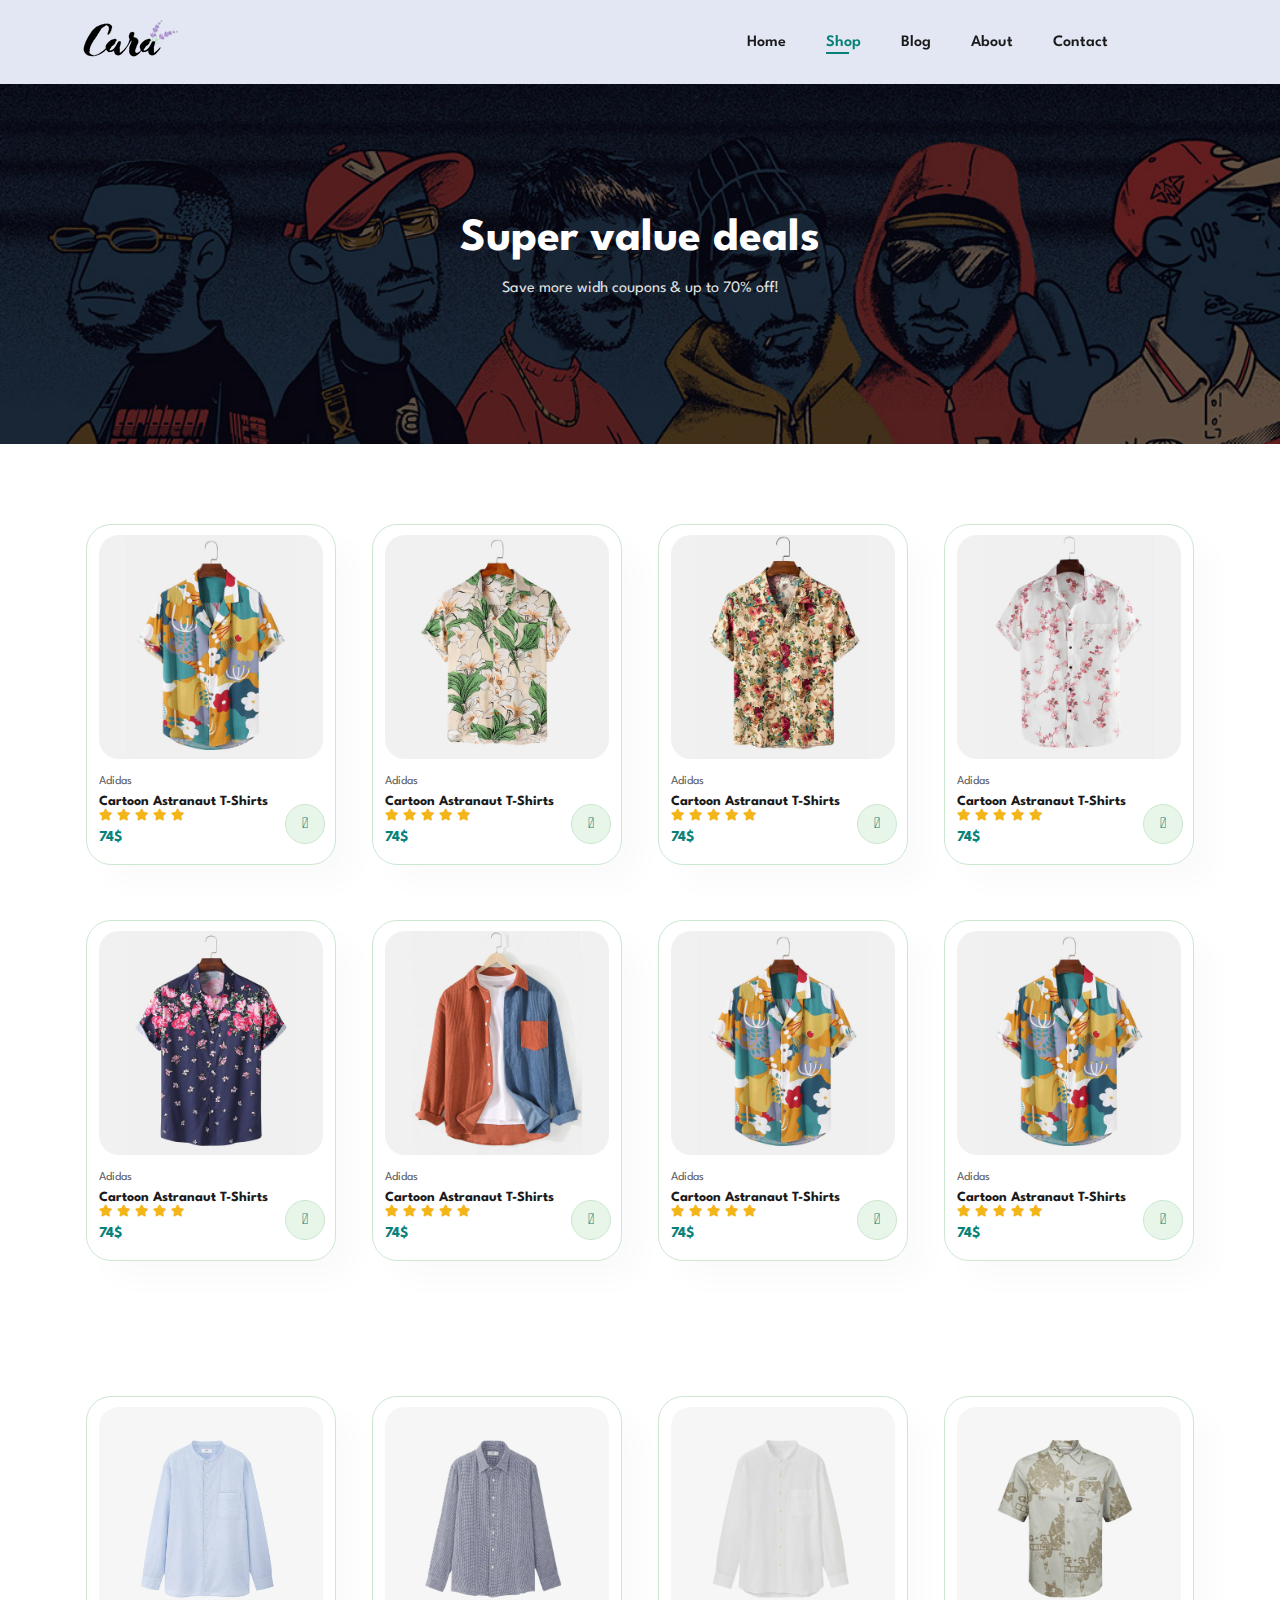
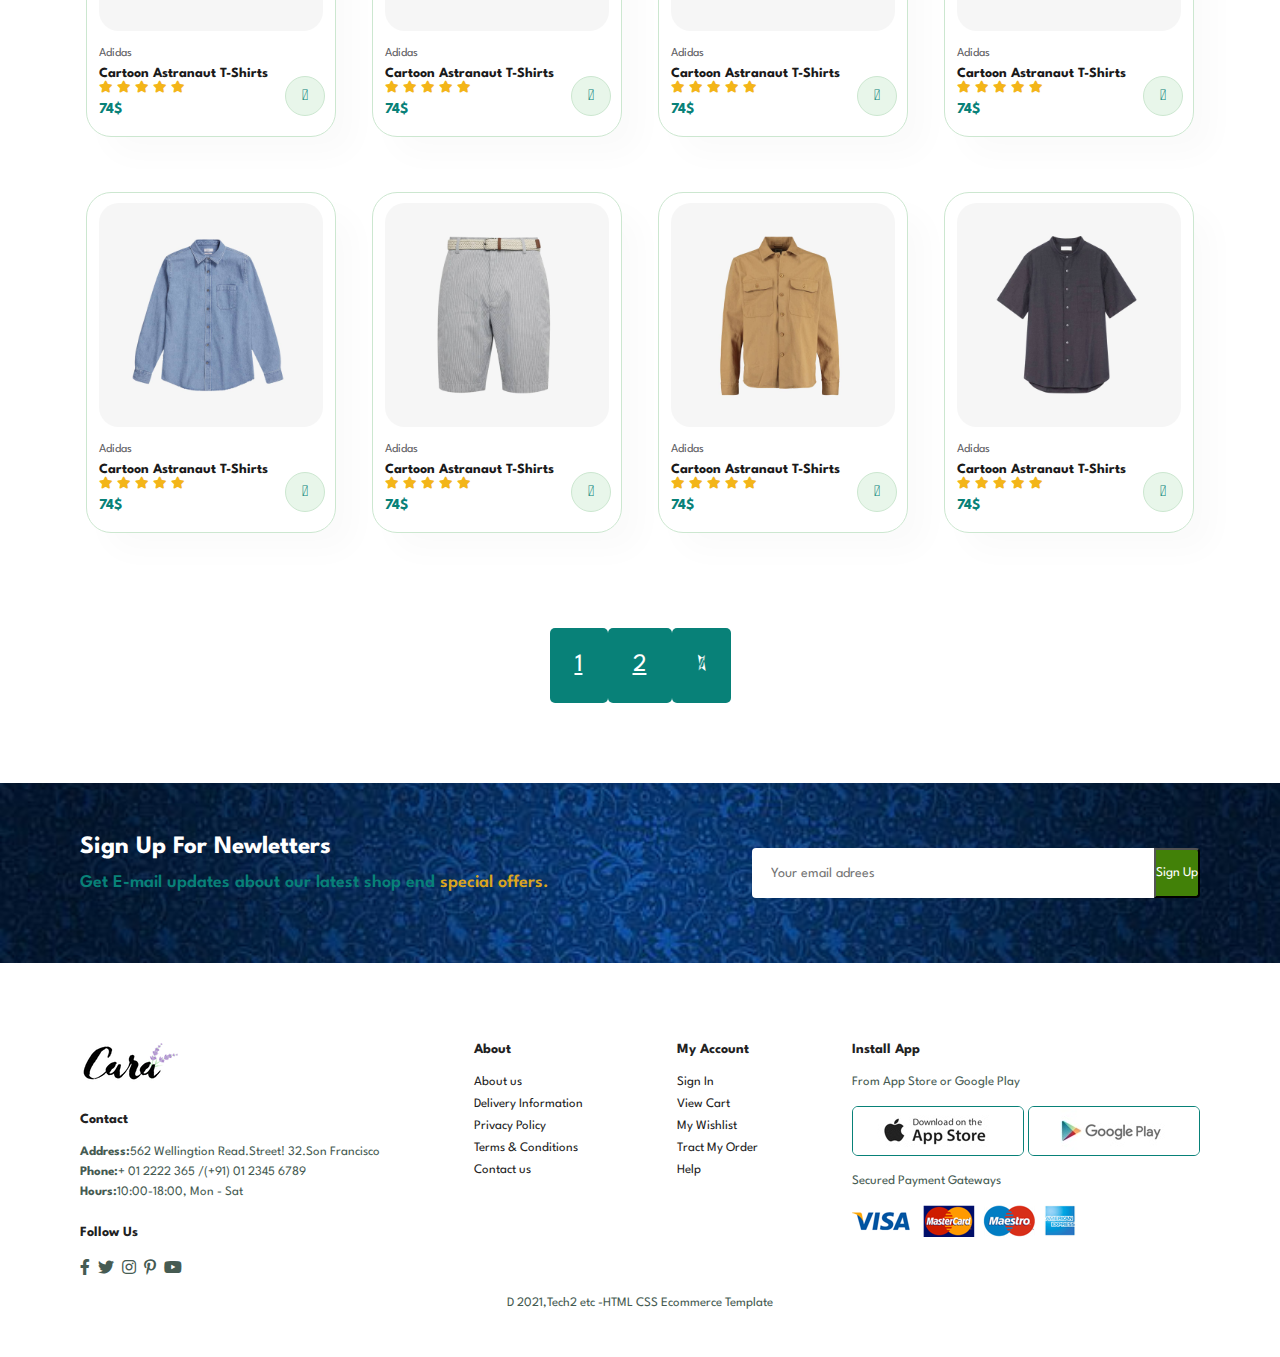
<file: shop.html>
<!DOCTYPE html>
<html lang="en">

<head>
    <meta charset="UTF-8">
    <meta name="viewport" content="width=device-width, initial-scale=1.0">
    <link rel="stylesheet" href="./style.css">
    <title>Document</title>
    <link rel="stylesheet" href="https://pro.fontawesome.com/releases/v5.10.0/css/all.css" />
</head>

<body>

    <section id="header">
        <a href="#"><img src="./logo (1).png" alt=""></a>

        <div>
            <ul id="navbar">
                <li><a href="index.html">Home</a></li>
                <li><a class="active" href="shop.html">Shop</a></li>
                <li><a href="blog.html">Blog</a></li>
                <li><a href="about.html">About</a></li>
                <li><a href="contact.html">Contact</a></li>
                <li id="lg-bag"><a href="cart.html"><i class="far fa-shopping-bag"></i></a></li>
                <a href="#" id="close"><i class="far fa-times"></i></a>


            </ul>
        </div>
        <div id="mobile">

            <a href="cart.html"><i class="far fa-shopping-bag"></i></a>
            <i id="bar" class="fas fa-outdent"></i>
        </div>
    </section>

    <section id="page-header">
        <h2>Super value deals</h2>
        <p>Save more widh coupons & up to 70% off!</p>
    </section>
 <section id="products1" class="section-p1">
       
        <div class="pro-container">
            <div class="pro">
                <img src="./f1.jpg" alt="">
                <div class="des">
                    <span>Adidas</span>
                    <h5>Cartoon Astranaut T-Shirts</h5>
                    <div class="star">
                        <i class="fas fa-star"></i>
                        <i class="fas fa-star"></i>
                        <i class="fas fa-star"></i>
                        <i class="fas fa-star"></i>
                        <i class="fas fa-star"></i>

                    </div>
                    <h4>74$</h4>
                </div>
                <a href="#"><i class="fal fa-shopping-cart cart"></i></a>
            </div>


            <div class="pro">
                <img src="./f2.jpg" alt="">
                <div class="des">
                    <span>Adidas</span>
                    <h5>Cartoon Astranaut T-Shirts</h5>
                    <div class="star">
                        <i class="fas fa-star"></i>
                        <i class="fas fa-star"></i>
                        <i class="fas fa-star"></i>
                        <i class="fas fa-star"></i>
                        <i class="fas fa-star"></i>

                    </div>
                    <h4>74$</h4>
                </div>
                <a href="#"><i class="fal fa-shopping-cart cart"></i></a>
            </div>
            <div class="pro">
                <img src="./f3.jpg" alt="">
                <div class="des">
                    <span>Adidas</span>
                    <h5>Cartoon Astranaut T-Shirts</h5>
                    <div class="star">
                        <i class="fas fa-star"></i>
                        <i class="fas fa-star"></i>
                        <i class="fas fa-star"></i>
                        <i class="fas fa-star"></i>
                        <i class="fas fa-star"></i>

                    </div>
                    <h4>74$</h4>
                </div>
                <a href="#"><i class="fal fa-shopping-cart cart"></i></a>
            </div>
            <div class="pro">
                <img src="./f4.jpg" alt="">
                <div class="des">
                    <span>Adidas</span>
                    <h5>Cartoon Astranaut T-Shirts</h5>
                    <div class="star">
                        <i class="fas fa-star"></i>
                        <i class="fas fa-star"></i>
                        <i class="fas fa-star"></i>
                        <i class="fas fa-star"></i>
                        <i class="fas fa-star"></i>

                    </div>
                    <h4>74$</h4>
                </div>
                <a href="#"><i class="fal fa-shopping-cart cart"></i></a>
            </div>

            <div class="pro">
                <img src="./f5.jpg" alt="">
                <div class="des">
                    <span>Adidas</span>
                    <h5>Cartoon Astranaut T-Shirts</h5>
                    <div class="star">
                        <i class="fas fa-star"></i>
                        <i class="fas fa-star"></i>
                        <i class="fas fa-star"></i>
                        <i class="fas fa-star"></i>
                        <i class="fas fa-star"></i>

                    </div>
                    <h4>74$</h4>
                </div>
                <a href="#"><i class="fal fa-shopping-cart cart"></i></a>
            </div>
            <div class="pro">
                <img src="./f6.jpg" alt="">
                <div class="des">
                    <span>Adidas</span>
                    <h5>Cartoon Astranaut T-Shirts</h5>
                    <div class="star">
                        <i class="fas fa-star"></i>
                        <i class="fas fa-star"></i>
                        <i class="fas fa-star"></i>
                        <i class="fas fa-star"></i>
                        <i class="fas fa-star"></i>

                    </div>
                    <h4>74$</h4>
                </div>
                <a href="#"><i class="fal fa-shopping-cart cart"></i></a>
            </div>
            <div class="pro">
                <img src="./f1.jpg" alt="">
                <div class="des">
                    <span>Adidas</span>
                    <h5>Cartoon Astranaut T-Shirts</h5>
                    <div class="star">
                        <i class="fas fa-star"></i>
                        <i class="fas fa-star"></i>
                        <i class="fas fa-star"></i>
                        <i class="fas fa-star"></i>
                        <i class="fas fa-star"></i>

                    </div>
                    <h4>74$</h4>
                </div>
                <a href="#"><i class="fal fa-shopping-cart cart"></i></a>
            </div>
            <div class="pro">
                <img src="./f1.jpg" alt="">
                <div class="des">
                    <span>Adidas</span>
                    <h5>Cartoon Astranaut T-Shirts</h5>
                    <div class="star">
                        <i class="fas fa-star"></i>
                        <i class="fas fa-star"></i>
                        <i class="fas fa-star"></i>
                        <i class="fas fa-star"></i>
                        <i class="fas fa-star"></i>

                    </div>
                    <h4>74$</h4>
                </div>
                <a href="#"><i class="fal fa-shopping-cart cart"></i></a>
            </div>
        </div>
</section>
     <section id="products1" class="section-p1">
       
        <div class="pro-container">
            <div class="pro">
                <img src="./n1.jpg" alt="">
                <div class="des">
                    <span>Adidas</span>
                    <h5>Cartoon Astranaut T-Shirts</h5>
                    <div class="star">
                        <i class="fas fa-star"></i>
                        <i class="fas fa-star"></i>
                        <i class="fas fa-star"></i>
                        <i class="fas fa-star"></i>
                        <i class="fas fa-star"></i>

                    </div>
                    <h4>74$</h4>
                </div>
                <a href="#"><i class="fal fa-shopping-cart cart"></i></a>
            </div>


            <div class="pro">
                <img src="./n2.jpg" alt="">
                <div class="des">
                    <span>Adidas</span>
                    <h5>Cartoon Astranaut T-Shirts</h5>
                    <div class="star">
                        <i class="fas fa-star"></i>
                        <i class="fas fa-star"></i>
                        <i class="fas fa-star"></i>
                        <i class="fas fa-star"></i>
                        <i class="fas fa-star"></i>

                    </div>
                    <h4>74$</h4>
                </div>
                <a href="#"><i class="fal fa-shopping-cart cart"></i></a>
            </div>
            <div class="pro">
                <img src="./n3.jpg" alt="">
                <div class="des">
                    <span>Adidas</span>
                    <h5>Cartoon Astranaut T-Shirts</h5>
                    <div class="star">
                        <i class="fas fa-star"></i>
                        <i class="fas fa-star"></i>
                        <i class="fas fa-star"></i>
                        <i class="fas fa-star"></i>
                        <i class="fas fa-star"></i>

                    </div>
                    <h4>74$</h4>
                </div>
                <a href="#"><i class="fal fa-shopping-cart cart"></i></a>
            </div>
            <div class="pro">
                <img src="./n4.jpg" alt="">
                <div class="des">
                    <span>Adidas</span>
                    <h5>Cartoon Astranaut T-Shirts</h5>
                    <div class="star">
                        <i class="fas fa-star"></i>
                        <i class="fas fa-star"></i>
                        <i class="fas fa-star"></i>
                        <i class="fas fa-star"></i>
                        <i class="fas fa-star"></i>

                    </div>
                    <h4>74$</h4>
                </div>
                <a href="#"><i class="fal fa-shopping-cart cart"></i></a>
            </div>

            <div class="pro">
                <img src="./n5.jpg" alt="">
                <div class="des">
                    <span>Adidas</span>
                    <h5>Cartoon Astranaut T-Shirts</h5>
                    <div class="star">
                        <i class="fas fa-star"></i>
                        <i class="fas fa-star"></i>
                        <i class="fas fa-star"></i>
                        <i class="fas fa-star"></i>
                        <i class="fas fa-star"></i>

                    </div>
                    <h4>74$</h4>
                </div>
                <a href="#"><i class="fal fa-shopping-cart cart"></i></a>
            </div>
            <div class="pro">
                <img src="./n6.jpg" alt="">
                <div class="des">
                    <span>Adidas</span>
                    <h5>Cartoon Astranaut T-Shirts</h5>
                    <div class="star">
                        <i class="fas fa-star"></i>
                        <i class="fas fa-star"></i>
                        <i class="fas fa-star"></i>
                        <i class="fas fa-star"></i>
                        <i class="fas fa-star"></i>

                    </div>
                    <h4>74$</h4>
                </div>
                <a href="#"><i class="fal fa-shopping-cart cart"></i></a>
            </div>
            <div class="pro">
                <img src="./n7.jpg" alt="">
                <div class="des">
                    <span>Adidas</span>
                    <h5>Cartoon Astranaut T-Shirts</h5>
                    <div class="star">
                        <i class="fas fa-star"></i>
                        <i class="fas fa-star"></i>
                        <i class="fas fa-star"></i>
                        <i class="fas fa-star"></i>
                        <i class="fas fa-star"></i>

                    </div>
                    <h4>74$</h4>
                </div>
                <a href="#"><i class="fal fa-shopping-cart cart"></i></a>
            </div>
            <div class="pro">
                <img src="./n8.jpg" alt="">
                <div class="des">
                    <span>Adidas</span>
                    <h5>Cartoon Astranaut T-Shirts</h5>
                    <div class="star">
                        <i class="fas fa-star"></i>
                        <i class="fas fa-star"></i>
                        <i class="fas fa-star"></i>
                        <i class="fas fa-star"></i>
                        <i class="fas fa-star"></i>

                    </div>
                    <h4>74$</h4>
                </div>
                <a href="#"><i class="fal fa-shopping-cart cart"></i></a>
            </div>
        </div>
</section>
    <section id="pagination" class="section-p1">
        <a href="#">1</a>
        <a href="#">2</a>
        <a href="#"><i class="fal fa-long-arrow-alt-right"></i></a>


    </section>
    <section id="newletter" class="section-p1 section-m1">
        <div class="newtext">
            <b>Sign Up For Newletters</b>
            <p>Get E-mail updates about our latest shop end <span>special offers.</span> </p>
        </div>
        <div class="form">
            <input type="text" placeholder="Your email adrees">
            <button>Sign Up</button>
        </div>
    </section>

    <footer class="section-p1">
        <div class="col">
            <img class="logo" src="./logo (1).png" alt="">

            <h4>Contact</h4>
            <p><strong>Address:</strong>562 Wellingtion Read.Street! 32.Son Francisco</strong></p>
            <p><strong>Phone:</strong>+ 01 2222 365 /(+91) 01 2345 6789</p>
            <p><strong>Hours:</strong>10:00-18:00, Mon - Sat </p>

            <div class="follow">
                <h4>Follow Us</h4>
                <div class="icon">
                    <i class="fab fa-facebook-f"></i>
                    <i class="fab fa-twitter"></i>
                    <i class="fab fa-instagram"></i>
                    <i class="fab fa-pinterest-p"></i>
                    <i class="fab fa-youtube"></i>

                </div>
            </div>
        </div>
        <div class="col">
            <h4>About </h4>
            <a href="#">About us</a>
            <a href="#">Delivery Information</a>
            <a href="#">Privacy Policy</a>
            <a href="#">Terms & Conditions</a>
            <a href="#">Contact us</a>

        </div>
        <div class="col">
            <h4>My Account </h4>
            <a href="#">Sign In</a>
            <a href="#">View Cart</a>
            <a href="#">My Wishlist</a>
            <a href="#">Tract My Order</a>
            <a href="#">Help</a>

        </div>
        <div class="col install">
            <h4>Install App</h4>
            <p>From App Store or Google Play</p>
            <div class="row">
                <img src="./app (1).jpg" alt="">
                <img src="./play.jpg" alt="">
            </div>
            <p>Secured Payment Gateways</p>
            <img src="./pay.png" alt="">
        </div>
        <div class="copyright">
            <p>D 2021,Tech2 etc -HTML CSS Ecommerce Template</p>
        </div>


    </footer>










    <script src="./add.js"></script>
</body>

</html>
</file>
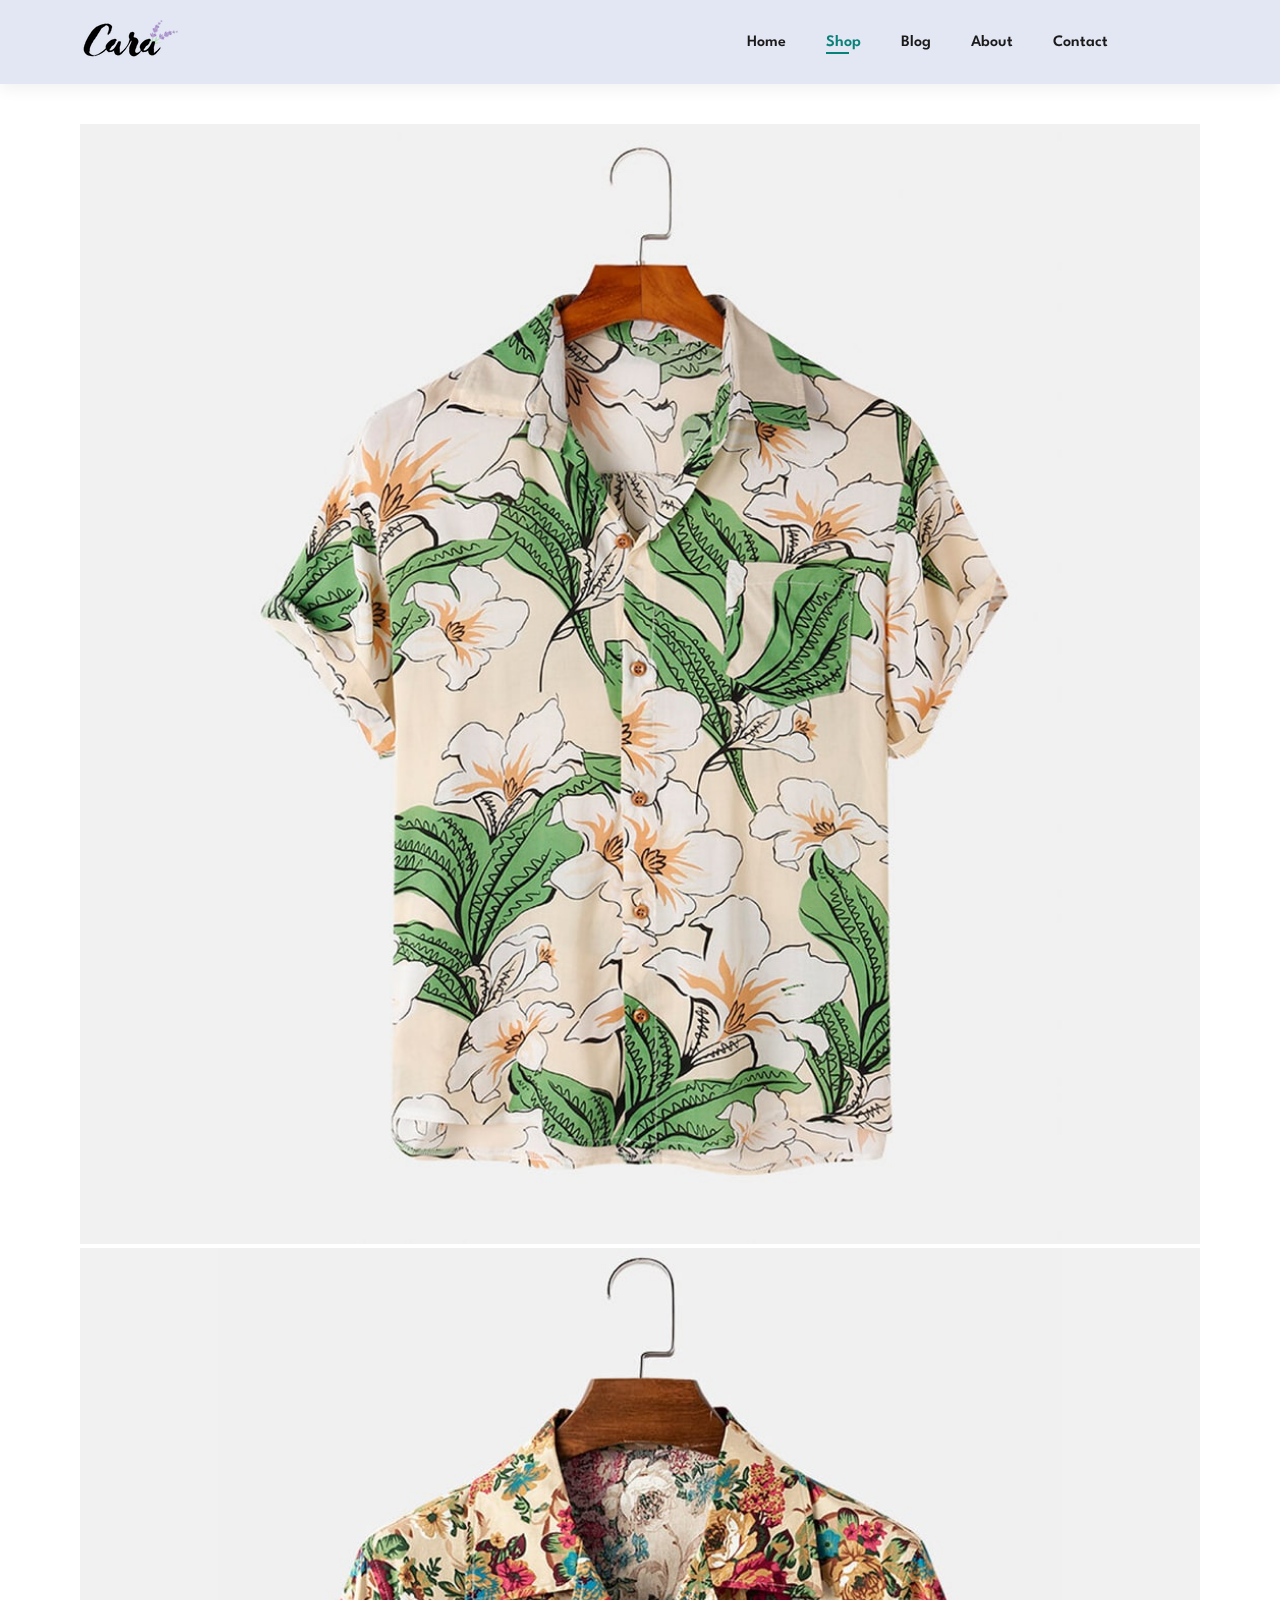
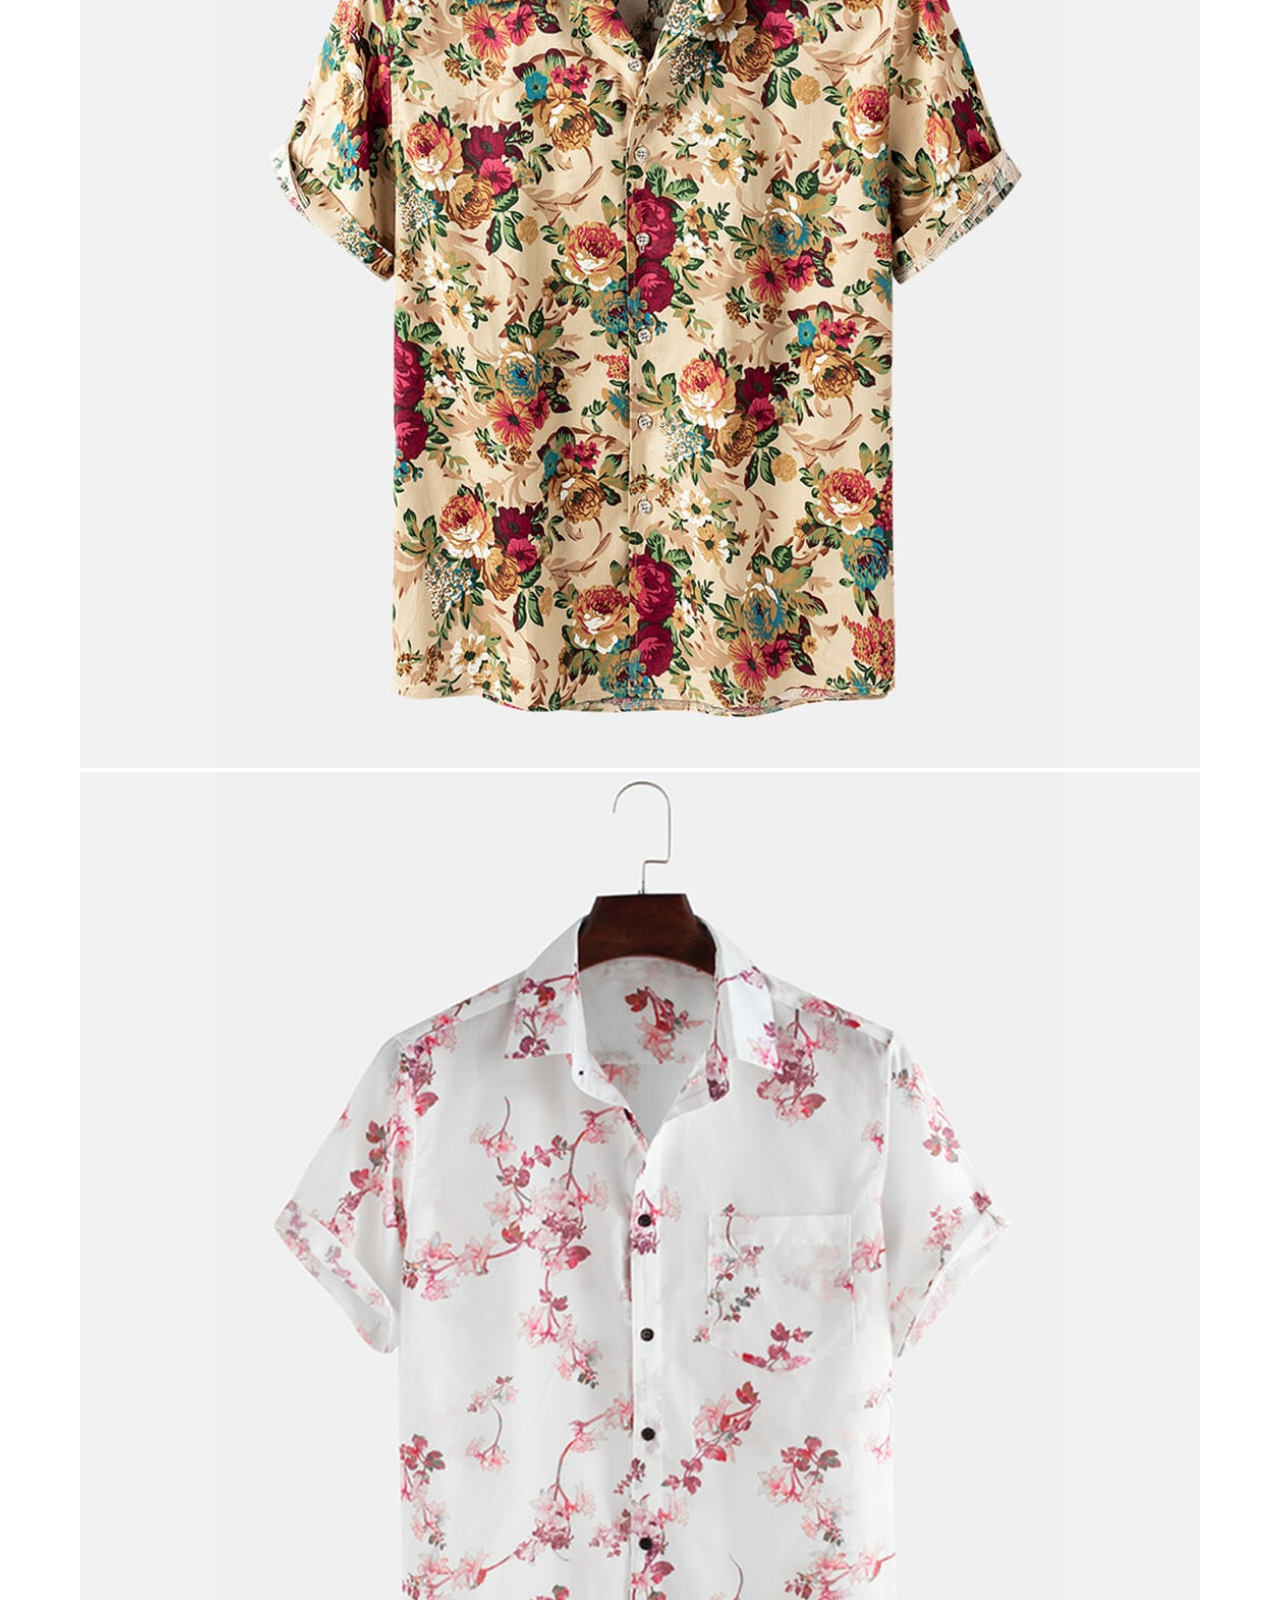
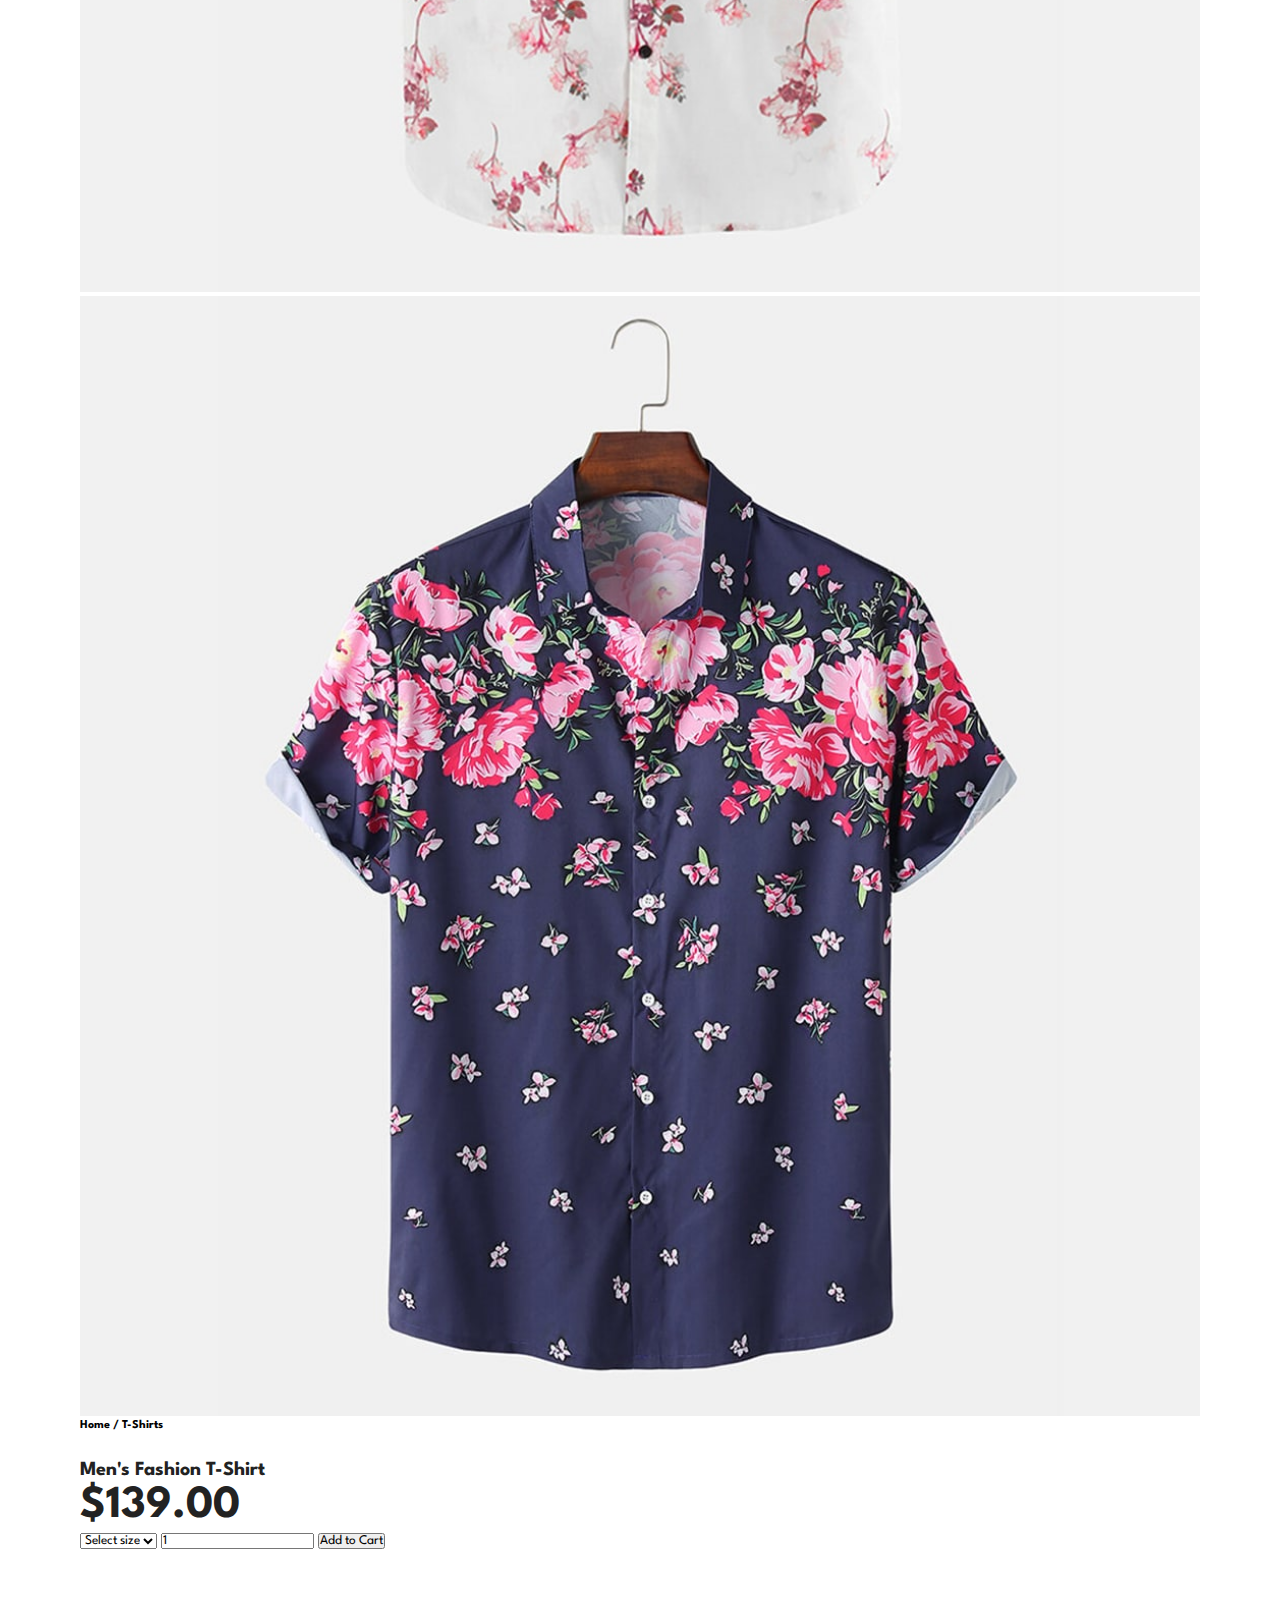
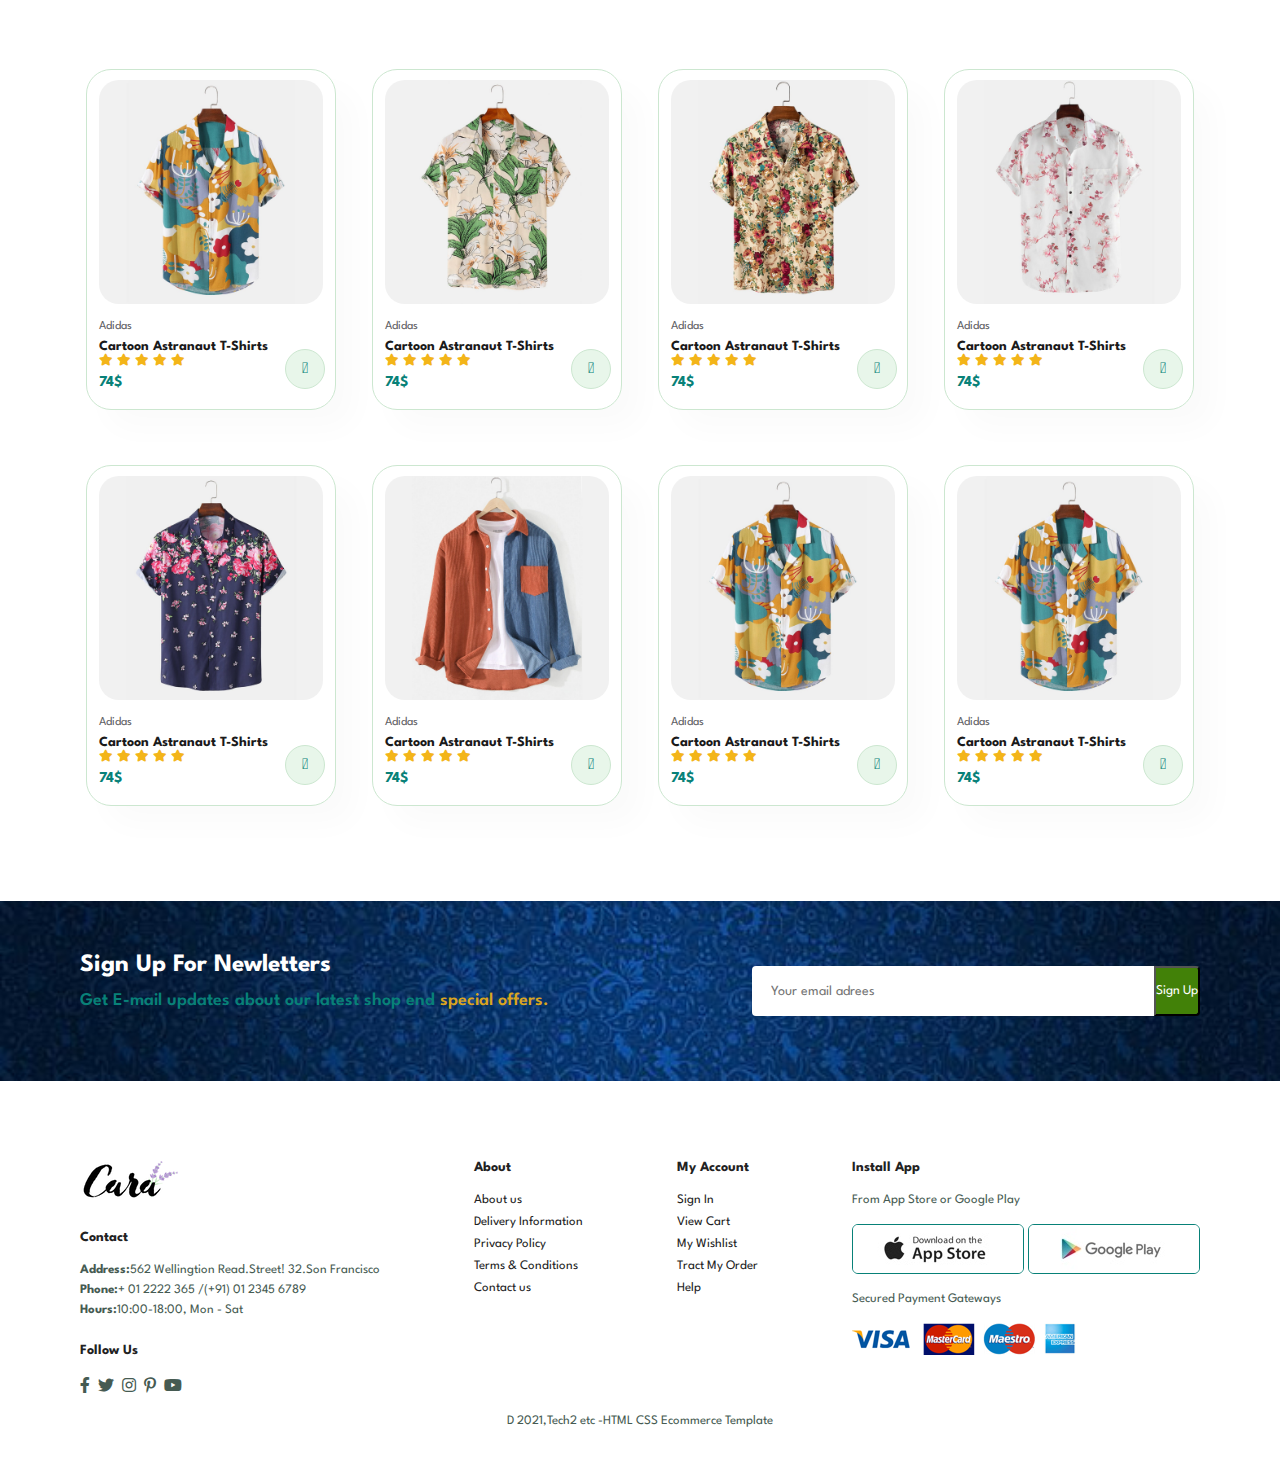
<file: sproduct.html>
<!DOCTYPE html>
<html lang="en">

<head>
    <meta charset="UTF-8">
    <meta name="viewport" content="width=device-width, initial-scale=1.0">
    <link rel="stylesheet" href="./style.css">
    <title>Document</title>
    <link rel="stylesheet" href="https://pro.fontawesome.com/releases/v5.10.0/css/all.css" />
</head>

<body>

    <section id="header">
        <a href="#"><img src="./logo (1).png" alt=""></a>

        <div>
            <ul id="navbar">
                <li><a href="index.html">Home</a></li>
                <li><a class="active" href="shop.html">Shop</a></li>
                <li><a href="blog.html">Blog</a></li>
                <li><a href="about.html">About</a></li>
                <li><a href="contact.html">Contact</a></li>
                <li id="lg-bag"><a href="cart.html"><i class="far fa-shopping-bag"></i></a></li>
                <a href="#" id="close"><i class="far fa-times"></i></a>


            </ul>
        </div>
        <div id="mobile">

            <a href="cart.html"><i class="far fa-shopping-bag"></i></a>
            <i id="bar" class="fas fa-outdent"></i>
        </div>
    </section>
    <section id="prodetails" class="section-p1">
        <div class="single-pro-image">
            <!-- <img src="./f1.jpg" width="100%" id="MainImg" alt=""> -->
            <div class="imgBox-main">

            </div>

            <div class="small-img-group">
                <div onclick="imgChange(1)" class="small-img-col">
                    <img src="./f2.jpg" width="100%" id="small-img" alt="">
                </div>
                <div class="small-img-group">
                    <div onclick="imgChange(2)" class="small-img-col">
                        <img src="./f3.jpg" width="100%" id="small-img" alt="">
                    </div>
                    <div class="small-img-group">
                        <div onclick="imgChange(3)" class="small-img-col">
                            <img src="./f4.jpg" width="100%" id="small-img" alt="">
                        </div>
                        <div class="small-img-group">
                            <div onclick="imgChange(4)" class="small-img-col">
                                <img src="./f5.jpg" width="100%" id="small-img" alt="">
                            </div>

                        </div>

                    </div>
                    <div class="single-pro-details">
                        <h6>Home / T-Shirts</h6>
                        <br>
                        <br>
                        <h4>Men's Fashion T-Shirt </h4>
                        <h2>$139.00</h2>
                        <select>
                            <option>Select size</option>
                            <option>XL4</option>
                            <option>XMLc</option>
                            <option>Smallc</option>
                            <option>Large</option>

                        </select>
                        <input type="number" value="1">
                        <button>Add to Cart</button>
                        <!-- <h4>Product Details</h4>
                        <span >  </span> -->
                    </div>
    </section>
    <section id="products1" class="section-p1">

        <div class="pro-container">
            <div class="pro">
                <img src="./f1.jpg" alt="">
                <div class="des">
                    <span>Adidas</span>
                    <h5>Cartoon Astranaut T-Shirts</h5>
                    <div class="star">
                        <i class="fas fa-star"></i>
                        <i class="fas fa-star"></i>
                        <i class="fas fa-star"></i>
                        <i class="fas fa-star"></i>
                        <i class="fas fa-star"></i>

                    </div>
                    <h4>74$</h4>
                </div>
                <a href="#"><i class="fal fa-shopping-cart cart"></i></a>
            </div>


            <div class="pro">
                <img src="./f2.jpg" alt="">
                <div class="des">
                    <span>Adidas</span>
                    <h5>Cartoon Astranaut T-Shirts</h5>
                    <div class="star">
                        <i class="fas fa-star"></i>
                        <i class="fas fa-star"></i>
                        <i class="fas fa-star"></i>
                        <i class="fas fa-star"></i>
                        <i class="fas fa-star"></i>

                    </div>
                    <h4>74$</h4>
                </div>
                <a href="#"><i class="fal fa-shopping-cart cart"></i></a>
            </div>
            <div class="pro">
                <img src="./f3.jpg" alt="">
                <div class="des">
                    <span>Adidas</span>
                    <h5>Cartoon Astranaut T-Shirts</h5>
                    <div class="star">
                        <i class="fas fa-star"></i>
                        <i class="fas fa-star"></i>
                        <i class="fas fa-star"></i>
                        <i class="fas fa-star"></i>
                        <i class="fas fa-star"></i>

                    </div>
                    <h4>74$</h4>
                </div>
                <a href="#"><i class="fal fa-shopping-cart cart"></i></a>
            </div>
            <div class="pro">
                <img src="./f4.jpg" alt="">
                <div class="des">
                    <span>Adidas</span>
                    <h5>Cartoon Astranaut T-Shirts</h5>
                    <div class="star">
                        <i class="fas fa-star"></i>
                        <i class="fas fa-star"></i>
                        <i class="fas fa-star"></i>
                        <i class="fas fa-star"></i>
                        <i class="fas fa-star"></i>

                    </div>
                    <h4>74$</h4>
                </div>
                <a href="#"><i class="fal fa-shopping-cart cart"></i></a>
            </div>

            <div class="pro">
                <img src="./f5.jpg" alt="">
                <div class="des">
                    <span>Adidas</span>
                    <h5>Cartoon Astranaut T-Shirts</h5>
                    <div class="star">
                        <i class="fas fa-star"></i>
                        <i class="fas fa-star"></i>
                        <i class="fas fa-star"></i>
                        <i class="fas fa-star"></i>
                        <i class="fas fa-star"></i>

                    </div>
                    <h4>74$</h4>
                </div>
                <a href="#"><i class="fal fa-shopping-cart cart"></i></a>
            </div>
            <div class="pro">
                <img src="./f6.jpg" alt="">
                <div class="des">
                    <span>Adidas</span>
                    <h5>Cartoon Astranaut T-Shirts</h5>
                    <div class="star">
                        <i class="fas fa-star"></i>
                        <i class="fas fa-star"></i>
                        <i class="fas fa-star"></i>
                        <i class="fas fa-star"></i>
                        <i class="fas fa-star"></i>

                    </div>
                    <h4>74$</h4>
                </div>
                <a href="#"><i class="fal fa-shopping-cart cart"></i></a>
            </div>
            <div class="pro">
                <img src="./f1.jpg" alt="">
                <div class="des">
                    <span>Adidas</span>
                    <h5>Cartoon Astranaut T-Shirts</h5>
                    <div class="star">
                        <i class="fas fa-star"></i>
                        <i class="fas fa-star"></i>
                        <i class="fas fa-star"></i>
                        <i class="fas fa-star"></i>
                        <i class="fas fa-star"></i>

                    </div>
                    <h4>74$</h4>
                </div>
                <a href="#"><i class="fal fa-shopping-cart cart"></i></a>
            </div>
            <div class="pro">
                <img src="./f1.jpg" alt="">
                <div class="des">
                    <span>Adidas</span>
                    <h5>Cartoon Astranaut T-Shirts</h5>
                    <div class="star">
                        <i class="fas fa-star"></i>
                        <i class="fas fa-star"></i>
                        <i class="fas fa-star"></i>
                        <i class="fas fa-star"></i>
                        <i class="fas fa-star"></i>

                    </div>
                    <h4>74$</h4>
                </div>
                <a href="#"><i class="fal fa-shopping-cart cart"></i></a>
            </div>
        </div>



    </section>

    </section>
    <section id="newletter" class="section-p1 section-m1">
        <div class="newtext">
            <b>Sign Up For Newletters</b>
            <p>Get E-mail updates about our latest shop end <span>special offers.</span> </p>
        </div>
        <div class="form">
            <input type="text" placeholder="Your email adrees">
            <button>Sign Up</button>
        </div>
    </section>

    <footer class="section-p1">
        <div class="col">
            <img class="logo" src="./logo (1).png" alt="">

            <h4>Contact</h4>
            <p><strong>Address:</strong>562 Wellingtion Read.Street! 32.Son Francisco</strong></p>
            <p><strong>Phone:</strong>+ 01 2222 365 /(+91) 01 2345 6789</p>
            <p><strong>Hours:</strong>10:00-18:00, Mon - Sat </p>

            <div class="follow">
                <h4>Follow Us</h4>
                <div class="icon">
                    <i class="fab fa-facebook-f"></i>
                    <i class="fab fa-twitter"></i>
                    <i class="fab fa-instagram"></i>
                    <i class="fab fa-pinterest-p"></i>
                    <i class="fab fa-youtube"></i>

                </div>
            </div>
        </div>
        <div class="col">
            <h4>About </h4>
            <a href="#">About us</a>
            <a href="#">Delivery Information</a>
            <a href="#">Privacy Policy</a>
            <a href="#">Terms & Conditions</a>
            <a href="#">Contact us</a>

        </div>
        <div class="col">
            <h4>My Account </h4>
            <a href="#">Sign In</a>
            <a href="#">View Cart</a>
            <a href="#">My Wishlist</a>
            <a href="#">Tract My Order</a>
            <a href="#">Help</a>

        </div>
        <div class="col install">
            <h4>Install App</h4>
            <p>From App Store or Google Play</p>
            <div class="row">
                <img src="./app (1).jpg" alt="">
                <img src="./play.jpg" alt="">
            </div>
            <p>Secured Payment Gateways</p>
            <img src="./pay.png" alt="">
        </div>
        <div class="copyright">
            <p>D 2021,Tech2 etc -HTML CSS Ecommerce Template</p>
        </div>


    </footer>
    <script>
        var MainImg = document.getElementById('MainImg');
        var smallimg = document.querySelectorAll('.imgBox-small img');
    
        smallimg[0].addEventListener('click', function () {
            MainImg.src = smallimg[0].src;
            console.log('ok');
        });
    
        smallimg[1].addEventListener('click', function () {
            MainImg.src = smallimg[1].src;
        });
    
        smallimg[2].addEventListener('click', function () {
            MainImg.src = smallimg[2].src;
        });
    
        smallimg[3].addEventListener('click', function () {
            MainImg.src = smallimg[3].src;
        });
    </script>

    <script src="./add.js"></script>
</body>

</html>



<!-- // function imgChange(res) {
    //     const img = document.createElement("img")
    //     img.src = `f${res}.jpg`;
    //     img.alt = 'error'
    //     img.classList.add("dfghjk")


    //     mainImg.appendChild(img)
    // } -->
</file>
<file: style.css>
@import url('https://fonts.googleapis.com/css2?family=Spartan:wght@100;200;300;400;500;600;700;800;900&display=swap');

* {
    margin: 0;
    padding: 0;
    box-sizing: border-box;
    font-family: 'Spartan', sans-serif;
}

h1 {
    font-size: 50px;
    line-height: 64px;
    color: #222;
}

h2 {
    font-size: 46px;
    line-height: 54px;
    color: #222;
}

h4 {
    font-size: 20px;
    color: #222;
}

h6 {
    font-weight: 700;
    font-size: 12px;
}

p {
    font-size: 16px;
    color: #465b52;
    margin: 15px 0 20px 0;
}

.section-p1 {
    padding: 40px 80px;

}

.section-m1 {
    margin: 40px 0;

}

button.normal {
    font-size: 14px;
    font-weight: 600;
    padding: 15px 30px;
    color: #000;
    background-color: #fff;
    cursor: pointer;
    border-radius: 4px;
    outline: none;
    transition: 0.2s;
}


button.white {
    font-size: 13px;
    font-weight: 600;
    padding: 11px 18px;
    color: #fff;
    background-color: transparent;
    border: 1px solid #fff;
    cursor: pointer;
    outline: none;
    transition: 0.2s;
}
body {
    width: 100%;
}
#header {
    display: flex;
    align-items: center;
    justify-content: space-between;
    padding: 20px 80px;
    background: #E3E6F3;
    box-shadow: 0 5px 15px rgba(0, 0, 0, 0.06);
    z-index: 9;
    position: sticky;
    top: 0;
    left: 0;
}

#navbar {
    display: flex;
    justify-content: center;
    align-items: center;
    flex-wrap: wrap;
}

#navbar li {
    list-style: none;
    padding: 0 20px;
    position: relative;
}

#navbar li a {
    text-decoration: none;
    font-size: 16px;
    font-weight: 600;
    color: #1a1a1a;
    transition: 0.3s ease;
}

#navbar li a:hover,
#navbar li a.active {
    color: #088178;
}

#navbar li a.active::after,
#navbar li a:hover::after {
    content: "";
    width: 30%;
    height: 2px;
    background: #088178;
    position: absolute;
    bottom: -4px;
    left: 20px;
}

#mobile {
    display: none;
    align-items: center;
}

/* ------------------------------------------------ */
#hero {
    background-image: url("./img/hero4.png");
    height: 90vh;
    width: 100%;
    background-size: cover;
    background-position: top 25% right 0;
    padding: 0 80px;
    display: flex;
    flex-direction: column;
    align-items: flex-start;
    justify-content: center;
}

#hero h4 {
    padding-bottom: 15px;
}

#hero h1 {
    color: #088178;
}

#hero button {
    background-image: url('./button\ \(1\).png');
    background-color: transparent;
    color: #088178;
    border: 0;
    padding: 14px 80px 14px 65px;
    background-repeat: no-repeat;
    cursor: pointer;
    font-weight: 700;
    font-size: 15px;
}

/* ---------------------------------------------- */
#feature {
    display: flex;
    justify-content: space-between;
    align-items: center;
    flex-wrap: wrap;
}

#feature .fe-box {
    width: 180px;
    text-align: center;
    padding: 25px 15px;
    box-shadow: 20px 20px 34px #00000008;
    border: 1px solid #cce7d0;
    border-radius: 4px;
    margin: 15px 0;
}

#feature .fe-box img {
    width: 100%;
    margin-bottom: 10px;
}

#feature .fe-box:hover {
    box-shadow: 10px 10px 54px rgba(70, 62, 221, 0.1);
}

#feature .fe-box h6 {
    display: inline-block;
    padding: 9px 8px 6px 8px;
    line-height: 1;
    border-radius: 4px;
    color: #088178;
    background-color: #fddde4;
}

#feature .fe-box:nth-child(2) h6 {
    background-color: #9fc489;
}

#feature .fe-box:nth-child(3) h6 {
    background-color: #92865ec0;
}

#feature .fe-box:nth-child(4) h6 {
    background-color: #bcdeeb;
}

#feature .fe-box:nth-child(5) h6 {
    background-color: #ebbcd4;
}

#feature .fe-box:nth-child(6) h6 {
    background-color: #a3dfc7;
}

/* ---------------------- */
#products1 {
    text-align: center;
}

.pro-container {
    display: flex;
    justify-content: space-around;
    padding-top: 25px;
    gap: 25px;
    flex-wrap: wrap;

}

#products1 .pro {
    width: 23%;
    max-width: 250px;
    padding: 10px 12px;
    border: 1px solid #cce7d0;
    border-radius: 25px;
    cursor: pointer;
    box-shadow: 20px 20px 30px rgba(0, 0, 0, 0.02);
    margin: 15px 0;
    transition: 0.2s ease;
    position: relative;

}

#products1 .pro:hover {
    box-shadow: 20px 20px 30px rgba(0, 0, 0, 0.06);

}

#products1 .pro img {
    width: 100%;
    border-radius: 20px;
}

#products1 .pro .des {
    text-align: start;
    padding: 10px 0;
}

#products1 .pro .des span {
    color: #606063;
    font-size: 12px;

}

#products1 .pro .des h5 {
    padding-top: 7px;
    color: #1a1a1a;
    font-size: 14px;
}

#products1 .pro .des i {
    font-size: 12px;
    color: rgb(243, 181, 25);
}

#products1 .pro .des h4 {
    padding-top: 7px;
    font-size: 15px;
    font-weight: 700;
    color: #088178;
}

#products1 .pro .cart {
    width: 40px;
    height: 40px;
    line-height: 40px;
    border-radius: 50px;
    background-color: #e8f6ea;
    font-weight: 500;
    color: #088178;
    border: 1px solid #cce7d0;
    position: absolute;
    bottom: 20px;
    right: 10px;
}

#banner {
    display: flex;
    flex-direction: column;
    justify-content: center;
    align-items: center;
    text-align: center;
    background-image: url("./img/b2\ \(2\).jpg");
    width: 100%;
    height: 40vh;
    background-size: cover;
    background-position: center;
    overflow: hidden;
}

#banner h4 {
    color: #fff;
    font-size: 16px;

}

#banner h2 {
    color: #fff;
    font-size: 30px;
    padding: 10px 0;

}

#banner h2 span {
    color: #e22626;
}

#banner button:hover {
    background: #088178;
    color: #fff;
}

#sm-banner {
    display: flex;
    justify-content: space-around;
    flex-wrap: wrap;
    gap: 10px;
}

#sm-banner .banner-box {
    display: flex;
    flex-direction: column;
    justify-content: center;
    align-items: flex-start;
    background-image: url("./img/b17\ \(1\).jpg");
    width: 45%;
    height: 50vh;
    background-size: cover;
    background-position: center;
    padding: 30px;
}

#sm-banner .banner-box2 {
    background-image: url("./img/b10\ \(1\).jpg");
}

#sm-banner h4 {
    color: #fff;
    font-size: 20px;
    font-weight: 300;
}

#sm-banner h2 {
    color: #fff;
    font-size: 28px;
    font-weight: 800;
}

#sm-banner span {

    color: #fff;
    font-size: 14px;
    font-weight: 500;
    padding-bottom: 15px;
}

.banner-box:hover .white {
    background: #088178;
    border: 1px solid #088178;
}

#banner3 {
    display: flex;
    justify-content: space-around;
    flex-wrap: wrap;
    padding: 0 80px;
}

#banner3 .banner-box {
    display: flex;
    flex-direction: column;
    justify-content: center;
    align-items: flex-start;
    background-image: url("./img/b7.jpg");
    min-height: 30px;
    height: 30vh;
    background-size: cover;
    background-position: center;
    padding: 62px;
    margin-bottom: 20px;
}

#banner3 .banner-box2 {
    background-image: url("./img/b4.jpg");
}

#banner3 .banner-box3 {
    background-image: url("./img/b18\ \(1\).jpg");
}

#banner3 h2 {
    color: #fff;
    font-weight: 900;
    font-size: 22px;
}

#banner3 h3 {
    color: #ec544e;
    font-weight: 800;
    font-size: 15px;
}

/* ------------------------- */
#newletter {
    display: flex;
    justify-content: space-between;
    flex-wrap: wrap;
    align-items: center;
    background-image: url("./img/570c5bf6adaaeee58ade0569ae8fe45b.jpg");
    background-size: cover;
    background-position: 20% 30%;
    height: 20vh;
}

#newletter .form {
    display: flex;
    width: 40%;
}

#newletter b {
    font-size: 25px;
    font-weight: 700;
    color: #fff;
}

#newletter p {
    font-size: 18px;
    font-weight: 600;
    color: #088178;
}

#newletter p span {
    color: goldenrod;
}

#newletter input {
    height: 3.125rem;
    padding: 0 1.25em;
    font-size: 14px;
    width: 100%;
    border: 1px solid transparent;
    border-radius: 4px 0px 0px 4px;
    outline: none;
    border-top-right-radius: 0;
    border-bottom-right-radius: 0;
}

#newletter button {
    background-color: #428108;
    color: #fff;
    white-space: nowrap;
    border-radius: 0px 4px 4px 0px;
    border-bottom-left-radius: 0;

}

footer {
    display: flex;
    flex-wrap: wrap;
    justify-content: space-between;
}

footer .col {
    display: flex;
    flex-direction: column;
    align-items: flex-start;
    margin-bottom: 20px;
}

footer .logo {
    margin-bottom: 30px;
}

footer h4 {
    font-size: 14px;
    padding-bottom: 20px;
}

footer a {
    font-size: 13px;
    text-decoration: none;
    color: #222;
    margin-bottom: 10px;
}

footer p {
    font-size: 13px;
    margin: 0 0 8px 0;
}

footer .follow {
    margin-top: 20px;
}

footer .follow i {
    color: #465b52;
    padding-right: 4px;
    cursor: pointer;
}

footer .install .row img {
    border: 1px solid #088178;
    border-radius: 6px;
}

footer .install img {
    margin: 10px 0 15px 0;
}

footer .follow i:hover,
footer a:hover {
    color: #088178;
}

footer .copyright {
    width: 100%;
    text-align: center;
}

/* -------------------contact--------------------- */
#page-header.about-header {
    background-image: url("./img/banner\ \(1\).png");
    background-size: cover;
    height: 40vh;
    display: flex;
    flex-direction: column;
    justify-content: center;
    align-items: center;
}

#page-header.about-header h2 {
    color: #fff;
}

#page-header.about-header p {
    color: #bcdeeb;
}

#contact-details {
    display: flex;
    justify-content: space-around;
    align-items: center;
}

#contact-details .details {
    width: 40%;
}

#contact-details .details span,
#form-details form span {
    font-size: 20px;
}

#contact-details .details h2,
#form-details form h2 {
    font-size: 26px;
    line-height: 35px;
    padding: 20px 0;
}

#contact-details .details h3 {
    font-size: 16px;
    padding-bottom: 15px;
}

#contact-details .details li {
    list-style: none;
    display: flex;
    padding: 10px 0;

}

#contact-details .details li i {
    font-size: 14px;
    padding-right: 22px;
}

#contact-details .details li p {
    margin: 0;
    font-size: 14px;
}

#contact-details .map {
    width: 55%;
    height: 400px;

}

#contact-details.map iframe {
    width: 100%;
    height: 100%;
}

#form-details {
    display: flex;
    justify-content: space-between;
    margin: 30px;
}

#form-details form {
    width: 65%;
    display: flex;
    flex-direction: column;
    align-items: flex-start;
}

#form-details form input,
#form-details form textarea {
    width: 100%;
    padding: 12px 15px;
    outline: none;
    margin-bottom: 20px;
    border: 1px solid #e1e1e1;
}

#form-details form button {
    background-color: #088178;
    color: #fff;
}

#form-details .people div {
    padding-bottom: 25px;
    display: flex;
    align-items: center;
    margin-top: 50px;
}

#form-details .people div img {
    width: 65px;
    height: 65px;
    object-fit: cover;
    margin-right: 15px;
}

#form-details .people div p {
    margin: 0;
    font-size: 13px;
    line-height: 25px;
}

#form-details .people div span {
    display: block;
    font-size: 16px;
    font-weight: 600;
    color: #000;
}

/* about------ */
#about-head {
    display: flex;
    justify-content: space-between;
    text-align: center;
    text-wrap: wrap;
}

#about-head img {
    width: 50%;
    border: 10px solid rgb(121, 185, 164);
    border-radius: 10px;
}

#about-head div {
    margin-left: 20px;
}

#about-head h2 {
    font-size: 25px;
    color: #088178;
}

#about-head p {
    font-size: 15px;
    color: #606063;
}

marquee {
    width: 45%;
    position: relative;
    left: 800px;
    top: -65px;
}

#about-app {
    display: flex;
    flex-direction: column;
    align-items: center;
    justify-content: center;

}

#about-app h1 {
    padding: 30px;
}

#about-app video {
    width: 100%;
    height: 80vh;
    border: 2px solid #000;
    border-radius: 20px;
}

/* ------------------blog---------------- */
#page-header.blog-header {
    background-image: url("./img/b19\ \(1\).jpg");
    background-size: cover;
    height: 40vh;
    display: flex;
    flex-direction: column;
    justify-content: center;
    align-items: center;
}

#page-header.blog-header h2 {
    color: #fff;
}

#page-header.blog-header p {
    color: #e1e1e1;
}

#blog {
    display: flex;
    flex-direction: column;
    margin: 50px;
    padding: 10px;

}

.blog-box {
    display: flex;
    text-align: center;
    align-items: center;
    margin-bottom: 70px;
}

.blog-box img {
    width: 400px;
    height: 350px;
}
.blog-details h4{
    font-size: 30px;
    color: #606063;
}
.blog-details p{
    font-size: 20px;
    color:#222;
}
.blog-details a{
    font-size: 20px;
}
.blog-box h1{
    font-size: 50px;
    color: #465b52;
    position: relative;
    top: -190px;
    left: -1080px;
    z-index: -10;
}
#pagination{
    display: flex;
    justify-content: center;
    /* padding: 10px; */
}
#pagination a{
   padding: 25px 25px;
    background-color: #088178;
    font-size: 25px;
    color: #fff;
    border-radius: 5px;
    
}
/* ----------shop------------------ */
#page-header{
    background-image: url("./img/b1\ \(2\).jpg");
    background-size: cover;
    height: 40vh;
    display: flex;
    flex-direction: column;
    justify-content: center;
    align-items: center;
}
#page-header h2{
    color: #fff;
}
#page-header p{
    color:#e1e1e1;
}
@media screen and (max-width: 450px) {
    #header {
        padding: 10px 20px;
    }

    #hero {
        height: 100%;
        padding: 10px 25px;
    }

    #hero>h4 {
        margin-top: 10px;
        font-size: 18px;
    }

    #hero>h1 {
        color: #088178;
    }

    #feature {
        display: flex;
        justify-content: space-between;
        align-items: center;
        flex-wrap: wrap;
        gap: 10px;
    }

    .section-p1 {
        padding: 10px 10px;

    }

    #feature .fe-box {
        width: 45%;
        text-align: center;
        padding: 25px 15px;
        box-shadow: 20px 20px 34px #00000008;
        border: 1px solid #cce7d0;
        border-radius: 4px;
    }

    #sm-banner {
        flex-direction: column;
    }

    #sm-banner .banner-box {
        align-items: flex-start;
        width: 100%;

    }

    #products1 .pro {
        width: 120px;
        padding: 10px 12px;

    }
}
</file>
